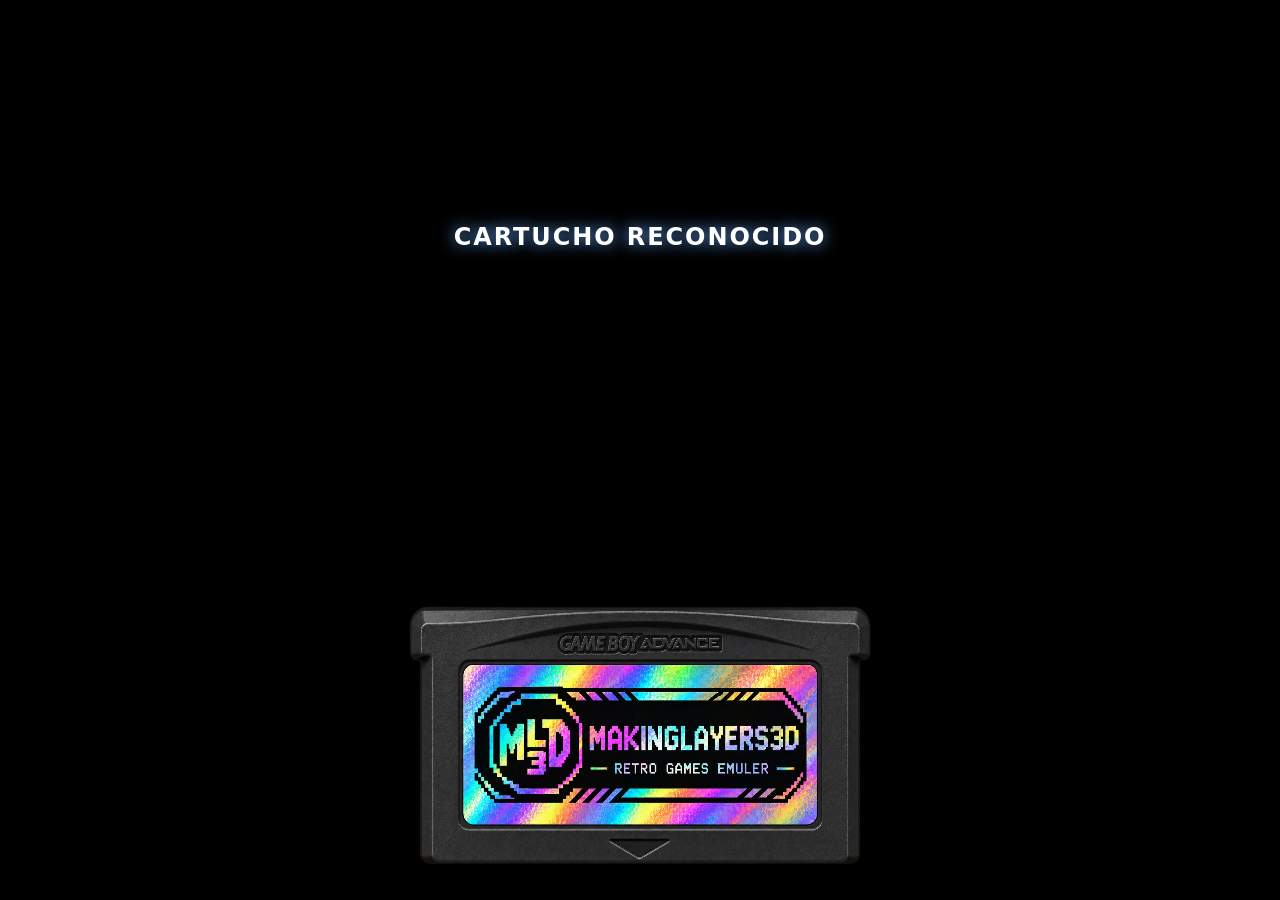
<file: index.html>
<!doctype html>
<html lang="es">
<head>
  <meta charset="UTF-8">
  <meta
    name="viewport"
    content="width=device-width, initial-scale=1, viewport-fit=cover, user-scalable=no"
  >
  <meta name="theme-color" content="#10141b">
  <title>ML3Demuler</title>

  <link rel="stylesheet" href="style.css?v=legendary-sp-2">
  <link rel="stylesheet" href="EnhancedFeatures.css?v=cartridge-handoff-1">
  <link rel="stylesheet" href="save-capture-v2.css?v=2">
</head>

<body>
  <script>
    (() => {
      const family = localStorage.getItem("ml3d-appearance-family") || "sp";
      document.body.classList.add(family === "custom" ? "ml3d-custom-skin" : "sp-skin-test");
      document.body.dataset.appearanceFamily = family === "custom" ? "custom" : "sp";
    })();
  </script>

  <main class="app">

  <div class="sp-top-labels" aria-hidden="true">
    <span class="sp-power-label">POWER ON</span>
    <span class="sp-code-brand">
      <img src="assets/ml3d-logo.png" alt="">
      <span>ML3Demuler</span>
    </span>
    <span class="sp-battery-label">BATTERY FULL</span>
  </div>

   <header class="topbar">
  <div class="brand">
  <img
    src="assets/ml3d-logo.png"
    alt="ML3D"
    class="brand-logo"
  >

  <span class="brand-name">ML3Demuler</span>

  <span id="game-title" class="game-title-hidden">
    Preparando juego…
  </span>
</div>
  <button
    id="menu-button"
    class="icon-button"
    type="button"
    aria-label="Abrir menú"
  >
    ☰
  </button>
</header>

    <section class="console">

     
  <div class="screen-frame">
  <canvas id="screen" width="240" height="160"></canvas>

  <div id="status">Preparando emulador…</div>

  <div id="boot-screen">
    <div id="boot-logo-screen">
      <img
        src="assets/ml3d-logo.png"
        alt="ML3D"
        id="boot-logo"
      >

    <div id="boot-brand" aria-label="Makinglayers3d creations">
  <span class="boot-letter" style="--letter-delay: 0.70s;">M</span>
  <span class="boot-letter" style="--letter-delay: 0.755s;">a</span>
  <span class="boot-letter" style="--letter-delay: 0.81s;">k</span>
  <span class="boot-letter" style="--letter-delay: 0.865s;">i</span>
  <span class="boot-letter" style="--letter-delay: 0.92s;">n</span>
  <span class="boot-letter" style="--letter-delay: 0.975s;">g</span>
  <span class="boot-letter" style="--letter-delay: 1.03s;">l</span>
  <span class="boot-letter" style="--letter-delay: 1.085s;">a</span>
  <span class="boot-letter" style="--letter-delay: 1.14s;">y</span>
  <span class="boot-letter" style="--letter-delay: 1.195s;">e</span>
  <span class="boot-letter" style="--letter-delay: 1.25s;">r</span>
  <span class="boot-letter" style="--letter-delay: 1.305s;">s</span>
  <span class="boot-letter" style="--letter-delay: 1.36s;">3</span>
  <span class="boot-letter" style="--letter-delay: 1.415s;">d</span>

  <span class="boot-letter" style="--letter-delay: 1.47s;">&nbsp;</span>

  <span class="boot-letter" style="--letter-delay: 1.525s;">c</span>
  <span class="boot-letter" style="--letter-delay: 1.58s;">r</span>
  <span class="boot-letter" style="--letter-delay: 1.635s;">e</span>
  <span class="boot-letter" style="--letter-delay: 1.69s;">a</span>
  <span class="boot-letter" style="--letter-delay: 1.745s;">t</span>
  <span class="boot-letter" style="--letter-delay: 1.80s;">i</span>
  <span class="boot-letter" style="--letter-delay: 1.855s;">o</span>
  <span class="boot-letter" style="--letter-delay: 1.91s;">n</span>
  <span class="boot-letter" style="--letter-delay: 1.965s;">s</span>
</div>
    </div>

    <div id="update-screen">
      <div class="update-message">
        Se recomienda forzar la actualización<br>
        de la página para implementar<br>
        posibles actualizaciones.
      </div>
    </div>
  </div>
</div>    

      <section id="controls" class="controls">

        <button class="shoulder left" data-key="L">L</button>
        <button class="shoulder right" data-key="R">R</button>

        <div class="dpad">
          <button data-key="UP">▲</button>
          <button data-key="LEFT">◀</button>
          <button data-key="RIGHT">▶</button>
          <button data-key="DOWN">▼</button>
        </div>

        <div class="face-buttons">
          <button class="face b" data-key="B">B</button>
          <button class="face a" data-key="A">A</button>
        </div>

        <div class="start-select">
          <button data-key="SELECT">SELECT</button>
          <button data-key="START">START</button>
        </div>

      </section>
<div class="bottom-brand">
  <img
    src="assets/ml3d-logo.png"
    alt="ML3D"
    class="bottom-logo"
  >
  <span>ML3Demuler</span>
</div>
    </section>

    <dialog id="menu">
      <div class="menu-card">
        <button id="close-menu" type="button">×</button>
        <h2 style="display:flex;align-items:center;gap:8px;color:#fff;font-weight:900;">
          <img src="assets/ml3d-logo.png" alt="" style="width:28px;height:28px;object-fit:contain;">
          <span>ML3D</span>
        </h2>
        <button id="select-game-button" type="button">
  Seleccionar juego
</button>
<div class="speed-control">
  <label for="speed-select">Velocidad</label>

  <select id="speed-select">
    <option value="0.5">50%</option>
    <option value="0.75">75%</option>
    <option value="0.9">90%</option>
    <option value="0.95" selected>95%</option>
    <option value="1">100%</option>
    <option value="1.1">110%</option>
    <option value="1.25">125%</option>
    <option value="1.5">150%</option>
  </select>

  <button
    id="haptic-button"
    type="button"
    aria-pressed="false"
    aria-label="Activar vibración de los controles"
  >
    Vibración
  </button>
</div>
 <section class="audio-control">
  <h3>Sonido</h3>

  <div class="volume-row">
    <div class="volume-label-row">
      <label for="volume-slider">Volumen</label>
      <span id="volume-value">100%</span>
    </div>

    <div class="volume-controls">
      <input
        id="volume-slider"
        type="range"
        min="0"
        max="100"
        value="100"
        step="1"
      >

      <button
        id="mute-button"
        type="button"
      >
        Silenciar
      </button>
    </div>
  </div>
</section>
        
<section class="appearance-control">
  <h3>Apariencia</h3>

  <div class="color-group">
    <span>Fondo</span>
    <div class="color-options" id="background-colors">
      <button class="color-swatch" type="button" data-bg="#0b0f15" style="background:#0b0f15" aria-label="Fondo negro azulado"></button>
      <button class="color-swatch" type="button" data-bg="#111111" style="background:#111111" aria-label="Fondo negro"></button>
      <button class="color-swatch" type="button" data-bg="#263238" style="background:#263238" aria-label="Fondo gris"></button>
      <button class="color-swatch" type="button" data-bg="#123524" style="background:#123524" aria-label="Fondo verde"></button>
      <button class="color-swatch" type="button" data-bg="#2a1740" style="background:#2a1740" aria-label="Fondo morado"></button>
      <button class="color-swatch" type="button" data-bg="#401919" style="background:#401919" aria-label="Fondo rojo"></button>
    </div>
  </div>

  <div class="color-group">
    <span>Teclas</span>
    <div class="color-options" id="button-colors">
      <button class="color-swatch" type="button" data-button="#273244" style="background:#273244" aria-label="Teclas azules"></button>
      <button class="color-swatch" type="button" data-button="#3a3a3a" style="background:#3a3a3a" aria-label="Teclas grises"></button>
      <button class="color-swatch" type="button" data-button="#24543a" style="background:#24543a" aria-label="Teclas verdes"></button>
      <button class="color-swatch" type="button" data-button="#55337a" style="background:#55337a" aria-label="Teclas moradas"></button>
      <button class="color-swatch" type="button" data-button="#6a3030" style="background:#6a3030" aria-label="Teclas rojas"></button>
      <button class="color-swatch" type="button" data-button="#6a4a20" style="background:#6a4a20" aria-label="Teclas naranjas"></button>
    </div>
  </div>
</section>

<button id="save-game" type="button">
  Guardar partida
</button>

<button id="reload-game" type="button">
  Reiniciar juego
</button>

<button
  id="social-link"
  class="social-link"
  type="button"
  aria-label="Abrir Instagram de Makinglayers3d"
  onclick="window.open('https://www.instagram.com/makinglayers3d/', '_blank', 'noopener,noreferrer')"
>
  <span class="social-label">
    <img
      src="assets/makinglayers3d-label.png?v=1f853638"
      alt="MAKINGLAYERS3D"
      class="social-label-image"
    >
  </span>

  <span
    class="social-reflection"
    aria-hidden="true"
  ></span>
</button>
<style>
  #reload-game {
    position: relative;
    z-index: 2;
  }

  .menu-card > button#social-link {
    position: relative;
    z-index: 1;

    display: block;

    width: 100%;
    height: auto;
    margin-top: -29.5px;
    padding: 0;

    overflow: visible;

    border: 0;
    border-radius: 0;
    background: transparent;

    box-shadow: none;

    cursor: pointer;
    isolation: isolate;
    transform-origin: center;

    animation: socialDoubleClick 4s ease-in-out infinite;
  }

  .menu-card > button#social-link::before {
    content: none;
  }

  .social-label {
    position: relative;
    z-index: 1;

    display: block;
    width: 100%;
    line-height: 0;
    overflow: visible;
  }

  .social-label-image {
    display: block;

    width: 115.65%;
    max-width: none;
    height: auto;
    margin-left: -7.825%;

    object-fit: contain;
    transform: translateY(-12px);
    transform-origin: center;

    user-select: none;
    -webkit-user-drag: none;
    pointer-events: none;

    filter: none;
  }

  .social-reflection {
    position: absolute;
    top: 0;
    left: -7.825%;
    width: 115.65%;
    height: auto;
    aspect-ratio: 1774 / 887;
    z-index: 2;
    pointer-events: none;
    background:
      linear-gradient(
        108deg,
        transparent 0%,
        transparent 39%,
        #ffffff18 44%,
        #ffffff75 50%,
        #ffffff18 56%,
        transparent 61%,
        transparent 100%
      );
    background-size: 220% 100%;
    background-position: 130% 0;
    -webkit-mask-image: url("assets/makinglayers3d-label.png?v=1f853638");
    mask-image: url("assets/makinglayers3d-label.png?v=1f853638");
    -webkit-mask-size: 100% 100%;
    mask-size: 100% 100%;
    -webkit-mask-position: center;
    mask-position: center;
    -webkit-mask-repeat: no-repeat;
    mask-repeat: no-repeat;
    transform: translateY(-12px);
    transform-origin: center;
    animation: socialReflection 2.8s linear infinite;
  }

  .menu-card > button#social-link:active {
    background: transparent;
    border: 0;
  }

  .menu-card > button#social-link:focus-visible {
    outline: 2px solid #ffffff;
    outline-offset: 3px;
  }

  @keyframes socialReflection {
    0% {
      background-position: 130% 0;
    }

    100% {
      background-position: -120% 0;
    }
  }

  @keyframes socialDoubleClick {
    0%, 70%, 76%, 82%, 88%, 100% {
      transform: scale(1);
      filter: brightness(1);
    }
    73%, 85% {
      transform: scale(0.975);
      filter: brightness(1.12);
    }
  }

  @media (prefers-reduced-motion: reduce) {
    .menu-card > button#social-link,
    .social-reflection {
      animation: none;
    }
    .social-reflection {
      display: none;
    }
  }
</style>
       
      </div>
    </dialog>
<dialog id="game-selector">
  <div class="menu-card game-selector-card">
    <button id="close-game-selector" type="button">×</button>

    <h2>Seleccionar juego</h2>

    <div id="game-list">
      <div class="game-list-status">Cargando juegos…</div>
    </div>
  </div>
</dialog>
  </main>
<script src="IodineGBA/includes/TypedArrayShim.js"></script>

<script src="IodineGBA/core/Cartridge.js"></script>
<script src="IodineGBA/core/DMA.js"></script>
<script src="IodineGBA/core/Emulator.js"></script>
<script src="IodineGBA/core/Graphics.js"></script>
<script src="IodineGBA/core/RunLoop.js?v=link-dual-2"></script>
<script src="IodineGBA/core/Memory.js"></script>
<script src="IodineGBA/core/IRQ.js"></script>
<script src="IodineGBA/core/JoyPad.js"></script>
<script src="IodineGBA/core/Serial.js?v=link-dual-3"></script>
<script src="IodineGBA/core/Sound.js"></script>
<script src="IodineGBA/core/Timer.js"></script>
<script src="IodineGBA/core/Wait.js"></script>
<script src="IodineGBA/core/CPU.js"></script>
<script src="IodineGBA/core/Saves.js"></script>
<script src="IodineGBA/core/SaveState.js"></script>  

<script src="IodineGBA/core/sound/FIFO.js"></script>
<script src="IodineGBA/core/sound/Channel1.js"></script>
<script src="IodineGBA/core/sound/Channel2.js"></script>
<script src="IodineGBA/core/sound/Channel3.js"></script>
<script src="IodineGBA/core/sound/Channel4.js"></script>

<script src="IodineGBA/core/CPU/ARM.js"></script>
<script src="IodineGBA/core/CPU/THUMB.js"></script>
<script src="IodineGBA/core/CPU/CPSR.js"></script>
<script src="IodineGBA/core/CPU/SWI.js"></script>  
<script src="IodineGBA/core/HLE-BIOS.js"></script>

<script src="IodineGBA/core/graphics/Renderer.js"></script>
<script src="IodineGBA/core/graphics/RendererShim.js"></script>
<script src="IodineGBA/core/graphics/RendererProxy.js"></script>
<script src="IodineGBA/core/graphics/BGTEXT.js"></script>
<script src="IodineGBA/core/graphics/BG2FrameBuffer.js"></script>
<script src="IodineGBA/core/graphics/BGMatrix.js"></script>
<script src="IodineGBA/core/graphics/AffineBG.js"></script>
<script src="IodineGBA/core/graphics/ColorEffects.js"></script>
<script src="IodineGBA/core/graphics/Mosaic.js"></script>
<script src="IodineGBA/core/graphics/OBJ.js"></script>
<script src="IodineGBA/core/graphics/OBJWindow.js"></script>
<script src="IodineGBA/core/graphics/Window.js"></script>
<script src="IodineGBA/core/graphics/Compositor.js"></script>

<script src="IodineGBA/core/memory/DMA0.js"></script>
<script src="IodineGBA/core/memory/DMA1.js"></script>
<script src="IodineGBA/core/memory/DMA2.js"></script>
<script src="IodineGBA/core/memory/DMA3.js"></script>

<script src="IodineGBA/core/cartridge/SaveDeterminer.js"></script>
<script src="IodineGBA/core/cartridge/SRAM.js"></script>
<script src="IodineGBA/core/cartridge/FLASH.js"></script>
<script src="IodineGBA/core/cartridge/EEPROM.js"></script>
<script src="IodineGBA/core/cartridge/GPIO.js"></script>
<script src="IodineGBA/core/cartridge/RTC.js"></script>

<script src="user_scripts/XAudioJS/swfobject.js"></script>
<script src="user_scripts/XAudioJS/resampler.js"></script>
<script src="user_scripts/XAudioJS/XAudioServer.js"></script>
<script src="user_scripts/AudioGlueCode.js"></script>

<script src="user_scripts/GfxGlueCode.js"></script>

<!--
  Activamos binjgb en modo biblioteca.
  En este modo no arranca ninguna ROM por sí solo
  y tampoco crea sus propios controles.
-->
<script>
  window.GBA_GB_LIBRARY_MODE = true;
</script>

<script src="GB/binjgb.js"></script>
<script src="GB/simple.js?v=local-rom-1"></script>

<script src="console-transitions.js?v=legendary-sp-3"></script>
<script src="appearance-selector.js?v=legendary-sp-1"></script>
<script src="EnhancedFeatures.js?v=pokemon-labels-2"></script>
<script src="save-capture-v2.js?v=2"></script>
<script src="user_scripts/BootIntro.js?v=startup-sequence-3"></script>
<script src="user_scripts/GameSelector.js?v=local-rom-1"></script>
<script src="GB/GBSave.js?v=local-rom-1"></script>
<script src="user_scripts/LinkCableBridge.js?v=21"></script>
<script src="user_scripts/LocalLinkSession.js?v=7"></script>
<script src="app.js?v=link-dual-3"></script>
  
</body>
</html>
</file>
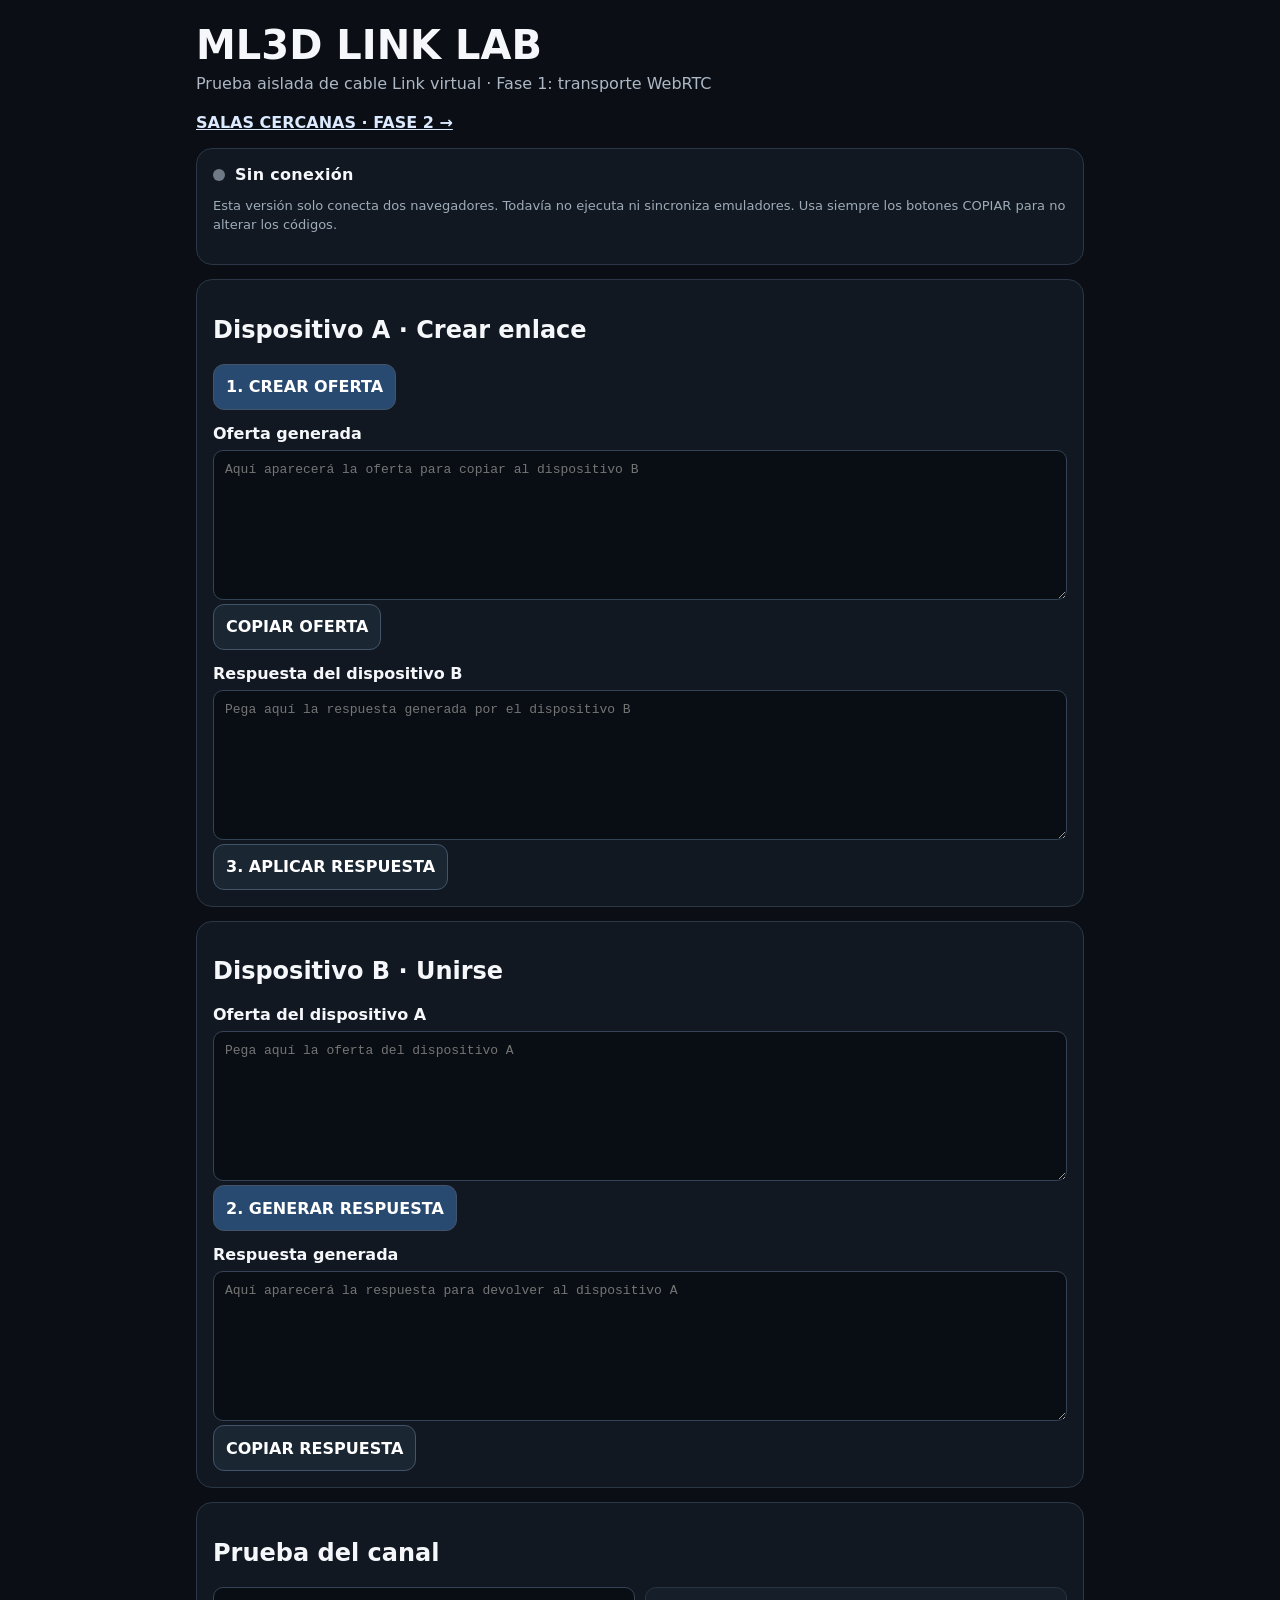
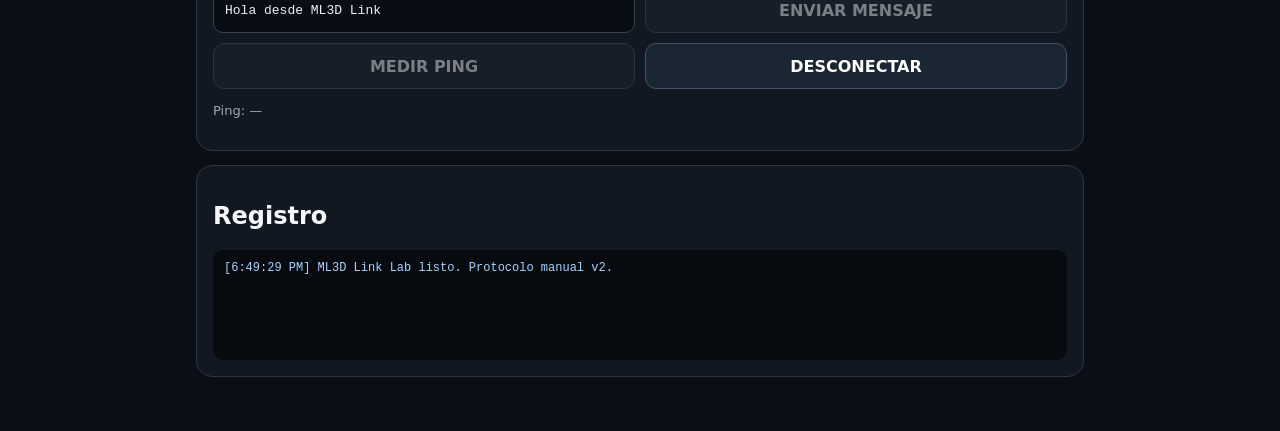
<file: link-lab/index.html>
<!doctype html>
<html lang="es">
<head>
  <meta charset="utf-8">
  <meta name="viewport" content="width=device-width,initial-scale=1,viewport-fit=cover">
  <meta name="theme-color" content="#0b0f15">
  <title>ML3D Link Lab</title>
  <style>
    * { box-sizing: border-box; }
    body {
      margin: 0;
      min-height: 100vh;
      font-family: system-ui, -apple-system, BlinkMacSystemFont, "Segoe UI", sans-serif;
      background: #0b0f15;
      color: #f5f7fa;
    }
    main { width: min(920px, 100%); margin: 0 auto; padding: 22px 16px 40px; }
    h1 { margin: 0 0 6px; font-size: clamp(25px, 6vw, 40px); }
    .subtitle { margin: 0 0 20px; color: #aeb8c5; }
    .card {
      border: 1px solid #2b3746;
      border-radius: 16px;
      background: #111821;
      padding: 16px;
      margin: 14px 0;
    }
    .status {
      display: flex;
      align-items: center;
      gap: 10px;
      font-weight: 800;
      letter-spacing: .02em;
    }
    .dot { width: 12px; height: 12px; border-radius: 50%; background: #707986; }
    body[data-link-state="connecting"] .dot { background: #e6b84b; }
    body[data-link-state="connected"] .dot { background: #49c873; }
    body[data-link-state="error"] .dot { background: #df5a62; }
    .row { display: grid; grid-template-columns: repeat(2, minmax(0,1fr)); gap: 10px; }
    button {
      min-height: 46px;
      border: 1px solid #42546a;
      border-radius: 11px;
      background: #1b2633;
      color: white;
      font: inherit;
      font-weight: 750;
      padding: 10px 12px;
      cursor: pointer;
    }
    button.primary { background: #294a70; }
    button:disabled { opacity: .45; cursor: default; }
    textarea, input {
      width: 100%;
      border: 1px solid #344355;
      border-radius: 10px;
      background: #090e14;
      color: #eaf1f8;
      font: 13px ui-monospace, SFMono-Regular, Menlo, Consolas, monospace;
      padding: 11px;
    }
    textarea { min-height: 150px; resize: vertical; }
    label { display: block; margin: 14px 0 7px; font-weight: 700; }
    .hint { color: #9eabb9; font-size: 13px; line-height: 1.45; }
    .error-detail {
      margin: 12px 0 0;
      border: 1px solid #7f3f45;
      border-radius: 10px;
      background: #251216;
      color: #ffc7cc;
      padding: 10px 12px;
      white-space: pre-wrap;
      overflow-wrap: anywhere;
      font: 12px ui-monospace, SFMono-Regular, Menlo, Consolas, monospace;
    }
    #log {
      min-height: 110px;
      max-height: 260px;
      overflow: auto;
      white-space: pre-wrap;
      background: #070b10;
      border-radius: 10px;
      padding: 11px;
      color: #a9d3ff;
      font: 12px ui-monospace, SFMono-Regular, Menlo, Consolas, monospace;
    }
    @media (max-width: 640px) { .row { grid-template-columns: 1fr; } }
  </style>
</head>
<body data-link-state="idle">
<main>
  <h1>ML3D LINK LAB</h1>
  <p class="subtitle">Prueba aislada de cable Link virtual · Fase 1: transporte WebRTC</p>
  <p><a href="rooms.html" style="color:#dceaff;font-weight:800">SALAS CERCANAS · FASE 2 →</a></p>

  <section class="card">
    <div class="status"><span class="dot"></span><span id="statusText">Sin conexión</span></div>
    <p id="errorDetail" class="error-detail" hidden></p>
    <p class="hint">Esta versión solo conecta dos navegadores. Todavía no ejecuta ni sincroniza emuladores. Usa siempre los botones COPIAR para no alterar los códigos.</p>
  </section>

  <section class="card">
    <h2>Dispositivo A · Crear enlace</h2>
    <button id="createOffer" class="primary">1. CREAR OFERTA</button>
    <label for="localOffer">Oferta generada</label>
    <textarea id="localOffer" readonly placeholder="Aquí aparecerá la oferta para copiar al dispositivo B"></textarea>
    <button id="copyOffer">COPIAR OFERTA</button>

    <label for="remoteAnswer">Respuesta del dispositivo B</label>
    <textarea id="remoteAnswer" placeholder="Pega aquí la respuesta generada por el dispositivo B"></textarea>
    <button id="applyAnswer">3. APLICAR RESPUESTA</button>
  </section>

  <section class="card">
    <h2>Dispositivo B · Unirse</h2>
    <label for="remoteOffer">Oferta del dispositivo A</label>
    <textarea id="remoteOffer" placeholder="Pega aquí la oferta del dispositivo A"></textarea>
    <button id="createAnswer" class="primary">2. GENERAR RESPUESTA</button>

    <label for="localAnswer">Respuesta generada</label>
    <textarea id="localAnswer" readonly placeholder="Aquí aparecerá la respuesta para devolver al dispositivo A"></textarea>
    <button id="copyAnswer">COPIAR RESPUESTA</button>
  </section>

  <section class="card">
    <h2>Prueba del canal</h2>
    <div class="row">
      <input id="message" value="Hola desde ML3D Link" aria-label="Mensaje de prueba">
      <button id="send" disabled>ENVIAR MENSAJE</button>
    </div>
    <div class="row" style="margin-top:10px">
      <button id="ping" disabled>MEDIR PING</button>
      <button id="disconnect">DESCONECTAR</button>
    </div>
    <p id="pingResult" class="hint">Ping: —</p>
  </section>

  <section class="card">
    <h2>Registro</h2>
    <div id="log"></div>
  </section>
</main>
<script src="link-lab.js?v=2"></script>
</body>
</html>
</file>
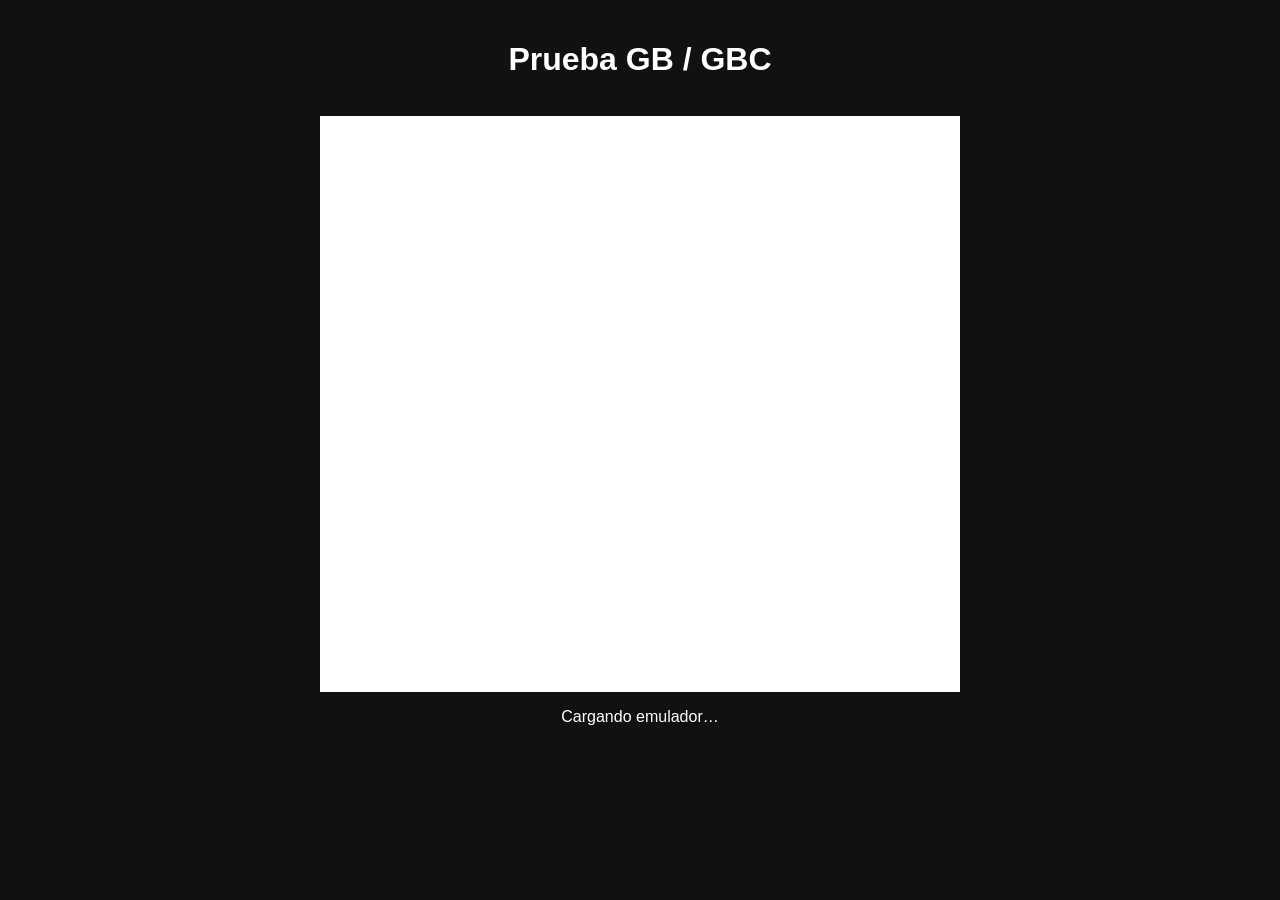
<file: GBTest.html>
<!DOCTYPE html>
<html lang="es">

<head>
  <meta charset="UTF-8">

  <meta
    name="viewport"
    content="width=device-width, initial-scale=1"
  >

  <title>Prueba GB / GBC</title>

  <style>
    html,
    body {
      margin: 0;
      padding: 0;
      background: #111;
      color: #fff;
      font-family: sans-serif;
      min-height: 100%;
    }

    body {
      display: flex;
      flex-direction: column;
      align-items: center;
      gap: 16px;
      padding: 20px;
      box-sizing: border-box;
    }

    #game {
      width: min(90vw, 640px);
    }

    #mainCanvas {
      display: block;
      width: 100%;
      height: auto;
      background: #000;

      image-rendering: pixelated;
      image-rendering: crisp-edges;
    }

    #controller {
      display: none;
    }
  </style>
</head>

<body>

  <h1>Prueba GB / GBC</h1>

  <div id="game">

    <canvas
      id="mainCanvas"
      width="160"
      height="144"
    >
      No Canvas Support
    </canvas>

  </div>

  <!--
    Elementos que espera simple.js.
    Los ocultamos de momento.
  -->
  <div id="controller">

    <div id="controller_dpad">
      <div id="controller_left"></div>
      <div id="controller_right"></div>
      <div id="controller_up"></div>
      <div id="controller_down"></div>
    </div>

    <div id="controller_select">
      Select
    </div>

    <div id="controller_start">
      Start
    </div>

    <div id="controller_b">
      B
    </div>

    <div id="controller_a">
      A
    </div>

  </div>

  <div id="status">
    Cargando emulador…
  </div>

  <script src="GB/binjgb.js"></script>
  <script src="GB/simple.js"></script>

</body>

</html>
</file>
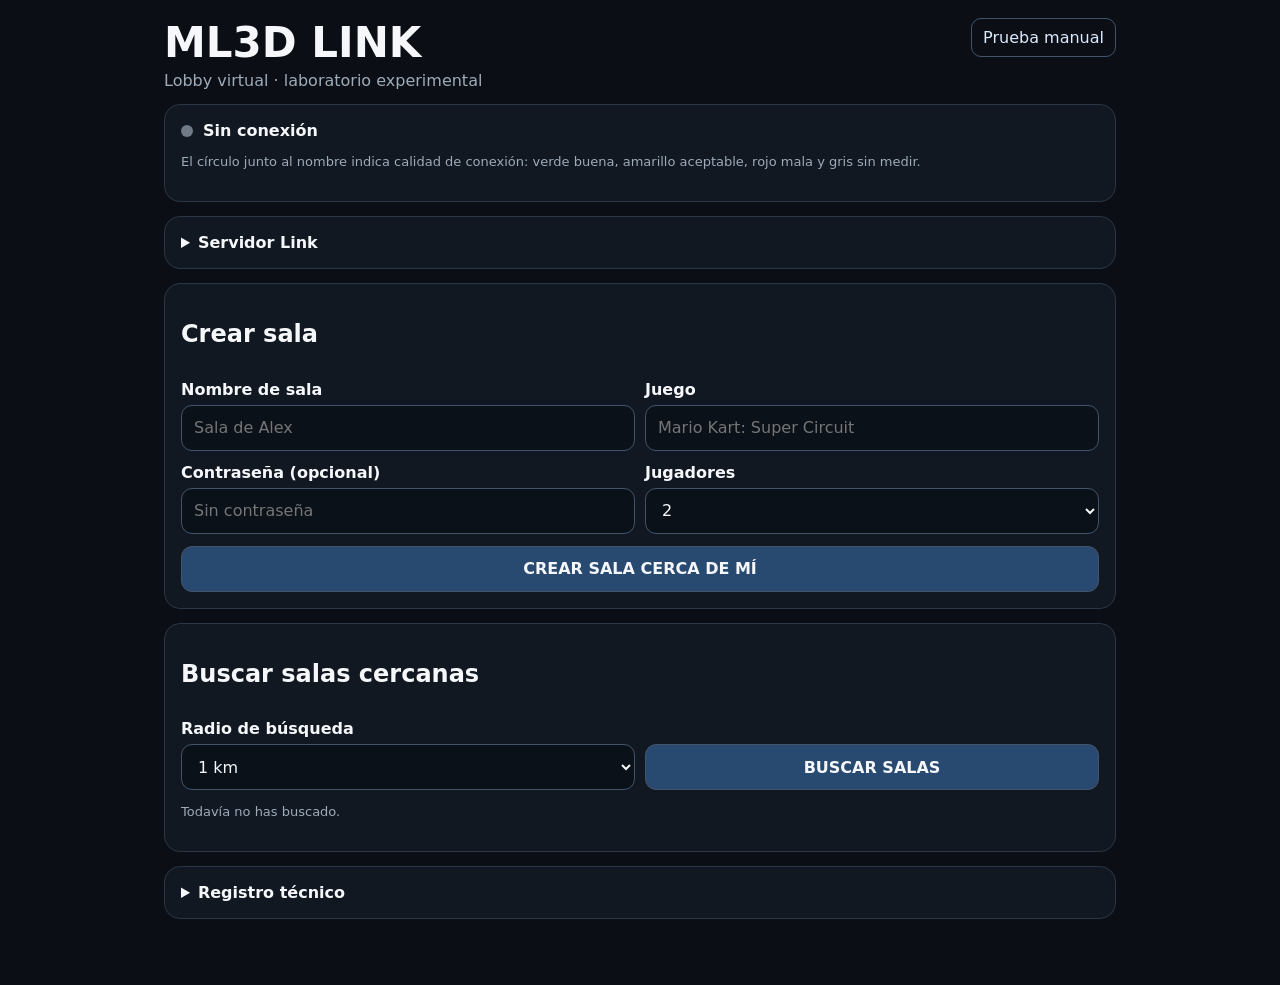
<file: link-lab/rooms.html>
<!doctype html>
<html lang="es">
<head>
  <meta charset="utf-8">
  <meta name="viewport" content="width=device-width,initial-scale=1,viewport-fit=cover,user-scalable=no">
  <meta name="theme-color" content="#0b0f15">
  <title>ML3D Link · Lobby</title>
  <link rel="stylesheet" href="rooms.css?v=4">
  <link rel="stylesheet" href="rooms-theme-ml3d-v2.css?v=3">
  <link rel="stylesheet" href="avatar-final.css?v=1">
  <link rel="stylesheet" href="avatar-approved.css?v=3">
  <link rel="stylesheet" href="avatar-customizer-v1.css?v=6">
</head>
<body data-state="idle">
<main>
  <header class="page-head">
    <div>
      <h1>ML3D LINK</h1>
      <p class="subtitle">Lobby virtual · laboratorio experimental</p>
    </div>
    <a class="manual-link" href="./">Prueba manual</a>
  </header>

  <section class="status-card">
    <div class="status"><span class="dot"></span><span id="statusText">Sin conexión</span></div>
    <p id="errorBox" class="error" hidden></p>
    <p class="hint">El círculo junto al nombre indica calidad de conexión: verde buena, amarillo aceptable, rojo mala y gris sin medir.</p>
  </section>

  <section class="setup-grid" id="setupArea">
    <details class="card api-card">
      <summary>Servidor Link</summary>
      <label for="apiBase">API de salas</label>
      <input id="apiBase" type="url" autocomplete="off" spellcheck="false">
      <div class="grid compact-gap">
        <button id="saveApi">GUARDAR API</button>
        <button id="checkApi">COMPROBAR API</button>
      </div>
      <p id="apiStatus" class="hint">Sin comprobar.</p>
    </details>

    <section class="card" id="createCard">
      <h2>Crear sala</h2>
      <div class="grid">
        <div><label for="roomName">Nombre de sala</label><input id="roomName" maxlength="48" placeholder="Sala de Alex"></div>
        <div><label for="gameName">Juego</label><input id="gameName" maxlength="80" placeholder="Mario Kart: Super Circuit"></div>
      </div>
      <div class="grid">
        <div><label for="roomPassword">Contraseña (opcional)</label><input id="roomPassword" type="password" maxlength="64" placeholder="Sin contraseña"></div>
        <div><label for="maxPlayers">Jugadores</label><select id="maxPlayers"><option value="2">2</option><option value="3">3</option><option value="4">4</option></select></div>
      </div>
      <button id="createRoom" class="primary top-gap">CREAR SALA CERCA DE MÍ</button>
    </section>

    <section class="card">
      <h2>Buscar salas cercanas</h2>
      <div class="grid">
        <div><label for="radius">Radio de búsqueda</label><select id="radius"><option value="0.5">500 m</option><option value="1" selected>1 km</option><option value="5">5 km</option><option value="10">10 km</option></select></div>
        <div class="bottom-align"><button id="searchRooms" class="primary">BUSCAR SALAS</button></div>
      </div>
      <div id="roomsList" class="top-gap"><p class="hint">Todavía no has buscado.</p></div>
    </section>

    <section class="card" id="joinCard" hidden>
      <h2>Unirse a sala</h2>
      <p id="joinRoomInfo" class="hint"></p>
      <div class="grid">
        <div><label for="playerName">Tu nombre</label><input id="playerName" maxlength="32"></div>
        <div id="joinPasswordWrap"><label for="joinPassword">Contraseña</label><input id="joinPassword" type="password" maxlength="64"></div>
      </div>
      <button id="joinRoom" class="primary top-gap">ENTRAR AL LOBBY</button>
    </section>
  </section>

  <section id="lobbyShell" class="lobby-shell" hidden>
    <div class="lobby-toolbar">
      <div>
        <strong id="lobbyRoomName">Sala</strong>
        <span id="lobbyGameName" class="toolbar-game">Sin juego</span>
      </div>
      <div class="toolbar-code" id="lobbyRoomCode"></div>
    </div>

    <div id="lobbyStage" class="lobby-stage" tabindex="0" aria-label="Sala virtual ML3D Link">
      <div class="room-pattern"></div>
      <div class="room-rug"></div>
      <div class="room-console">ML3D</div>
      <div id="playersLayer" class="players-layer"></div>
      <div id="sessionBanner" class="session-banner" hidden></div>
    </div>

    <div class="lobby-help">
      <span>D-PAD · mover</span><span>L · personaje</span><span>R · chat</span><span>SELECT · sala</span>
    </div>

    <div class="touch-controls" aria-label="Controles del lobby">
      <div class="dpad" id="dpad">
        <button type="button" data-move="up" class="d-up" aria-label="Arriba">▲</button>
        <button type="button" data-move="left" class="d-left" aria-label="Izquierda">◀</button>
        <button type="button" data-move="right" class="d-right" aria-label="Derecha">▶</button>
        <button type="button" data-move="down" class="d-down" aria-label="Abajo">▼</button>
      </div>
      <div class="side-buttons">
        <button type="button" id="avatarButton" class="shoulder">L<br><small>PERSONAJE</small></button>
        <button type="button" id="chatButton" class="shoulder">R<br><small>CHAT</small></button>
        <button type="button" id="selectButton" class="select-button">SELECT</button>
      </div>
    </div>
  </section>

  <section class="card diagnostics-card" id="diagnosticsCard" hidden>
    <h2>Diagnóstico de enlace</h2>
    <div class="metrics-row">
      <div><span>Ping</span><strong id="metricPing">—</strong></div>
      <div><span>Jitter</span><strong id="metricJitter">—</strong></div>
      <div><span>Calidad</span><strong id="metricQuality">Sin medir</strong></div>
    </div>
    <div class="grid compact-gap">
      <input id="message" value="Hola desde ML3D Link" aria-label="Mensaje de prueba">
      <button id="send" disabled>ENVIAR PRUEBA</button>
    </div>
    <button id="ping" disabled class="top-gap">MEDIR PING AHORA</button>
  </section>

  <details class="card log-card">
    <summary>Registro técnico</summary>
    <div id="log"></div>
  </details>
</main>

<div id="chatComposer" class="chat-composer" hidden>
  <form id="chatForm">
    <input id="chatInput" maxlength="90" autocomplete="off" placeholder="Escribe un mensaje…">
    <button type="submit">ENVIAR</button>
  </form>
</div>

<div id="avatarModal" class="modal" hidden>
  <div class="modal-card">
    <div class="modal-head"><h2>Tu personaje</h2><button type="button" data-close-modal="avatarModal">×</button></div>
    <div id="avatarPreview" class="avatar-preview"></div>
    <label for="profileName">Nombre</label>
    <input id="profileName" maxlength="32">
    <label>Color</label>
    <div id="colorChoices" class="choice-row"></div>
    <label>Cuerpo</label>
    <div id="bodyChoices" class="choice-row"></div>
    <label>Cara</label>
    <div id="faceChoices" class="choice-row"></div>
    <label>Accesorio</label>
    <div id="accessoryChoices" class="choice-row"></div>
    <button type="button" id="saveProfile" class="primary top-gap">GUARDAR PERSONAJE</button>
  </div>
</div>

<div id="selectModal" class="modal" hidden>
  <div class="modal-card select-menu-card">
    <div class="modal-head"><h2>SELECT · Sala</h2><button type="button" data-close-modal="selectModal">×</button></div>
    <div id="hostMenu" hidden>
      <details open>
        <summary>Juego</summary>
        <label for="hostGameInput">Juego de la sala</label>
        <input id="hostGameInput" maxlength="80">
        <button type="button" id="applyGame" class="top-gap">APLICAR JUEGO</button>
      </details>
      <details>
        <summary>Gestión de jugadores</summary>
        <div id="managePlayers"></div>
      </details>
      <details>
        <summary>Gestión de sala</summary>
        <label for="hostRoomNameInput">Nombre de sala</label>
        <input id="hostRoomNameInput" maxlength="48">
        <label for="hostMaxPlayers">Jugadores máximos</label>
        <select id="hostMaxPlayers"><option value="2">2</option><option value="3">3</option><option value="4">4</option></select>
        <label for="hostPasswordInput">Nueva contraseña</label>
        <input id="hostPasswordInput" type="password" maxlength="64" placeholder="Dejar vacío = sin cambiar">
        <div class="grid compact-gap top-gap">
          <button type="button" id="applyRoomSettings">GUARDAR SALA</button>
          <button type="button" id="removePassword">QUITAR CONTRASEÑA</button>
        </div>
        <button type="button" id="closeRoom" class="danger top-gap">CERRAR SALA</button>
      </details>
      <details>
        <summary>Conexión</summary>
        <p class="hint">Comprueba los círculos de calidad antes de iniciar.</p>
        <button type="button" id="startSession" class="primary">INICIAR CONEXIÓN</button>
        <button type="button" class="top-gap" data-open-link-emulator>ABRIR EMULADOR LINK</button>
        <p class="hint">El emulador se abrirá dentro del propio ML3D Link y mantendrá esta sala WebRTC activa.</p>
      </details>
    </div>
    <div id="guestMenu" hidden>
      <p id="guestRoomInfo" class="hint"></p>
      <button type="button" class="primary" data-open-link-emulator>ABRIR EMULADOR LINK</button>
      <p class="hint">El emulador se abrirá dentro del propio ML3D Link y mantendrá esta sala WebRTC activa.</p>
      <button type="button" id="leaveRoom" class="danger top-gap">SALIR DE LA SALA</button>
    </div>
  </div>
</div>

<div id="linkEmulatorShell" class="link-emulator-shell" hidden>
  <div class="link-emulator-bar">
    <div>
      <strong>ML3D LINK · EMULADOR</strong>
      <span id="linkEmulatorStatus">Conectado a la sala</span>
    </div>
    <button type="button" id="closeLinkEmulator" aria-label="Volver al lobby">VOLVER AL LOBBY</button>
  </div>
  <iframe
    id="linkEmulatorFrame"
    class="link-emulator-frame"
    title="ML3Demuler Link"
    src="about:blank"
    allow="autoplay; fullscreen; gamepad"
  ></iframe>
</div>

<script src="avatar-final.js?v=2"></script>
<script src="avatar-approved.js?v=3"></script>
<script src="walkable-final.js?v=1"></script>
<script src="rooms-runtime-loader.js?v=18"></script>
<script src="rooms-touch-fix.js?v=4"></script>
<script src="avatar-renderer-v5.js?v=1"></script>
<script src="avatar-motion-smoothing.js?v=3"></script>
<script src="avatar-idle-complete.js?v=2"></script>
<script src="avatar-customizer-v1.js?v=25"></script>
<script src="rooms-arena-final.js?v=2"></script>
</body>
</html>
</file>
<file: style.css>
/* Main stylesheet loader. Base snapshot + current SP alignment overrides. */
@import url("base-style.css?v=local-rom-1");
@import url("sp-controls-fix.css?v=1");

/* Temporary snapshots keep final layout and touch geometry completely untouched. */
body.ml3d-console-transitioning{overflow:hidden!important;touch-action:none}
body.ml3d-console-transitioning> .app{visibility:hidden!important;pointer-events:none!important}
body.ml3d-console-transitioning #menu-button,
body.ml3d-console-transitioning #controls{pointer-events:none!important}
.ml3d-console-transition-overlay{position:fixed;z-index:2147483000;overflow:hidden;pointer-events:none;transform-origin:50% 50%;transform-style:preserve-3d;perspective:1500px;contain:layout paint;will-change:transform,opacity}
.ml3d-console-transition-shell{position:absolute;inset:0;will-change:opacity}
.ml3d-console-transition-shell>.app{position:absolute!important;inset:0!important;width:100%!important;height:100%!important;min-height:0!important;max-width:none!important;margin:0!important;overflow:hidden!important}
.ml3d-console-transition-base{z-index:0;clip-path:polygon(0 49%,100% 49%,100% 100%,0 100%)}
.ml3d-console-transition-top{z-index:1;clip-path:polygon(0 0,100% 0,100% 50.7%,0 50.7%);transform-origin:50% 50.62%;backface-visibility:hidden;will-change:transform,opacity}
.ml3d-console-transition-lid{position:absolute;inset:0;width:100%;height:100%;object-fit:fill;backface-visibility:hidden;will-change:transform,opacity}
.ml3d-console-transition-panel{z-index:2;clip-path:polygon(0 51.15%,100% 51.15%,100% 100%,0 100%);transform-origin:50% 50.62%}
@media(prefers-reduced-motion:reduce){.ml3d-console-transition-overlay,.ml3d-console-transition-shell,.ml3d-console-transition-lid{will-change:auto}}
body.sp-skin-test .sp-top-labels,body.sp-skin-test .sp-top-labels *{-webkit-user-select:none!important;user-select:none!important;-webkit-touch-callout:none!important}body.sp-skin-test .sp-code-brand{pointer-events:auto!important;touch-action:none}
/* Browser selection is disabled for all emulator labels and logos. */
.brand,.brand *, .bottom-brand,.bottom-brand *, .sp-top-labels,.sp-top-labels *, #boot-screen,#boot-screen *, #controls,#controls *, #menu-button{-webkit-user-select:none!important;user-select:none!important;-webkit-touch-callout:none!important;-webkit-user-drag:none!important}.brand img,.bottom-brand img,.sp-top-labels img,#boot-screen img{pointer-events:none;-webkit-user-drag:none!important}.bottom-brand{touch-action:none}
/* SP-only holographic language. */
body.sp-skin-test #ml3d-radial-menu{background:radial-gradient(circle,#65eaff24 0 18%,#0ddcff18 19% 58%,#001d2d22 59%)!important;border:1px solid #70efffaa!important;box-shadow:0 0 12px #42eaffbb,0 0 34px #00bfffa0,inset 0 0 28px #51efff45!important;backdrop-filter:blur(3px);overflow:visible;color:#bdf8ff!important}body.sp-skin-test #ml3d-radial-menu::before,body.sp-skin-test #menu .menu-card::before{content:"";position:absolute;inset:0;pointer-events:none;background:repeating-linear-gradient(0deg,transparent 0 3px,#b8f8ff12 4px,#00d9ff10 5px);mix-blend-mode:screen;animation:spHoloScan 3.2s linear infinite}body.sp-skin-test #ml3d-radial-menu::after{content:"";position:absolute;z-index:-1;left:50%;top:96%;width:54px;height:var(--sp-projector-height,92px);transform:translateX(-50%);transform-origin:50% 100%;clip-path:polygon(40% 100%,60% 100%,100% 0,0 0);background:repeating-linear-gradient(90deg,transparent 0 6px,#aafaff4a 7px,#24dcff20 9px,transparent 12px),linear-gradient(0deg,#d9ffff9a,#27dcff18 75%,transparent);filter:blur(.2px) drop-shadow(0 0 7px #56efff);opacity:.75;animation:spProjectorFlicker 1.45s steps(2,end) infinite;pointer-events:none}body.sp-skin-test #ml3d-radial-menu button{background:#0a77935c!important;border:1px solid #6df4ff99!important;color:#d8fcff!important;text-shadow:0 0 6px #36eaff;box-shadow:inset 0 0 12px #44eaff30,0 0 8px #00cfff55!important;backdrop-filter:blur(2px)}body.sp-skin-test #ml3d-radial-menu i{color:#bdfaff;text-shadow:0 0 8px #35eaff,0 0 15px #00bfff}
body.sp-skin-test #menu{background:transparent!important;overflow:visible}body.sp-skin-test #menu::backdrop{background:#00121d55;backdrop-filter:blur(2px)}body.sp-skin-test #menu .menu-card{position:relative;overflow:hidden;background:linear-gradient(145deg,#063c4ccf,#04141ecf)!important;border:1px solid #74f3ffbb!important;box-shadow:0 0 16px #42eaffaa,0 0 48px #00bfff70,inset 0 0 30px #40eaff25!important;color:#e5fdff!important;text-shadow:0 0 4px #26dfff;transform-origin:50% 50%;animation:spHoloMenuBuild .62s cubic-bezier(.16,.84,.2,1) both}body.sp-skin-test #menu .menu-card>*{position:relative;z-index:2}body.sp-skin-test #menu .menu-card::after{content:"";position:absolute;inset:-15%;pointer-events:none;background:linear-gradient(100deg,transparent 42%,#e8ffff38 48%,#58eaff18 51%,transparent 57%);animation:spHoloSweep 4.8s ease-in-out infinite}body.sp-skin-test #menu button,body.sp-skin-test #menu select,body.sp-skin-test #menu input{filter:drop-shadow(0 0 3px #26dfff55)}body.sp-skin-test #menu .menu-card{isolation:isolate}body.sp-skin-test #menu #close-menu{position:absolute!important;top:12px!important;right:12px!important;left:auto!important;bottom:auto!important;margin:0!important;transform:none!important;transform-origin:center!important;z-index:20!important}body.sp-skin-test #menu #haptic-button.enabled,body.sp-skin-test #menu #haptic-button[aria-pressed="true"]{background:var(--button-active,#24543a)!important;border-color:#8dffff!important;color:#fff!important;box-shadow:0 0 10px #51efff88,inset 0 0 10px #ffffff18!important;text-shadow:0 0 5px #9effff!important}body.sp-skin-test #menu.menu-closing-comic .menu-card{animation:spHoloMenuOff .34s cubic-bezier(.7,0,1,.35) both!important}
/* Normal-menu appearance selector. */
.sp-top-labels{display:none}
body.ml3d-custom-skin{min-height:100dvh;overflow-x:hidden;overflow-y:auto;background:var(--bg)}
body.ml3d-custom-skin .app{position:relative;width:100%;height:auto;min-height:100dvh;overflow:visible}
body.ml3d-custom-skin .app::before{content:none!important;display:none!important}
body.ml3d-custom-skin .sp-top-labels{display:none!important;pointer-events:none!important}
body.ml3d-custom-skin #menu-button{opacity:1;pointer-events:auto}
#ml3d-appearance-selector{margin:.45rem 0 .75rem}.ml3d-family-tabs{display:grid;grid-template-columns:1fr 1fr;gap:8px;margin-bottom:10px}.ml3d-family-tabs button{min-height:40px;border:1px solid #ffffff35;border-radius:10px;background:#ffffff0c;color:inherit;font-weight:800}.ml3d-family-tabs button.active{border-color:#79f4ff;background:#0d789455;box-shadow:0 0 12px #36eaff66}.ml3d-family-panel[hidden]{display:none!important}.ml3d-style-label{display:block;margin:4px 0 9px;font-weight:700}.ml3d-sp-swatches{display:flex;gap:12px;align-items:center;flex-wrap:wrap}.ml3d-sp-swatches button{width:38px!important;height:38px!important;min-width:38px!important;padding:0!important;border-radius:50%!important;background:var(--swatch)!important;border:3px solid #ffffff80!important;box-shadow:inset 0 0 8px #0005!important}.ml3d-sp-swatches button.active{outline:3px solid #75f3ff;outline-offset:3px;box-shadow:0 0 15px #46eaff,inset 0 0 8px #0005!important}.ml3d-family-panel small{display:block;margin-top:9px;opacity:.7}.ml3d-custom-slot .color-group{margin-top:10px}
/* Selectable SP shells. Every variant preserves the reference geometry. */
body.sp-skin-test{--ml3d-sp-shell:url("assets/gba-sp-silver.jpg?v=4")}
body.sp-skin-test[data-sp-style="ml3d"]{--ml3d-sp-shell:url("assets/gba-sp-ml3d.webp?v=1")}
body.sp-skin-test[data-sp-style="gray-red"]{--ml3d-sp-shell:url("assets/gba-sp-gray-red.png?v=3")}
body.sp-skin-test[data-sp-style="cream-burgundy"]{--ml3d-sp-shell:url("assets/gba-sp-cream-burgundy.png?v=2")}
body.sp-skin-test[data-sp-style="gold-zelda"]{--ml3d-sp-shell:url("assets/gba-sp-gold-zelda.png?v=1")}
body.sp-skin-test[data-sp-style="yellow-character"]{--ml3d-sp-shell:url("assets/gba-sp-yellow-character.jpg?v=1")}
body.sp-skin-test[data-sp-style="groudon"]{--ml3d-sp-shell:url("assets/gba-sp-groudon.webp?v=2")}
body.sp-skin-test[data-sp-style="kyogre"]{--ml3d-sp-shell:url("assets/gba-sp-kyogre.webp?v=2")}
body.sp-skin-test[data-sp-style="rayquaza"]{--ml3d-sp-shell:url("assets/gba-sp-rayquaza.webp?v=2")}
body.sp-skin-test .app::before{background-image:var(--ml3d-sp-shell)!important}

/* Menu buttons follow the active appearance family. */
body.sp-skin-test #menu button:not(.color-swatch):not([data-sp]):not(#social-link){
  position:relative;
  overflow:hidden;
  border:1px solid #79f4ffb8!important;
  background:linear-gradient(145deg,#0b78956e,#04384c82)!important;
  color:#e2fdff!important;
  box-shadow:0 0 10px #37eaff70,inset 0 0 14px #64f5ff32!important;
  text-shadow:0 0 6px #45eaff!important;
  backdrop-filter:blur(3px);
}
body.sp-skin-test #menu button:not(.color-swatch):not([data-sp]):not(#social-link)::after{
  content:"";
  position:absolute;
  inset:0;
  pointer-events:none;
  background:linear-gradient(105deg,transparent 25%,#efffff5c 48%,transparent 70%);
  transform:translateX(-135%);
  animation:spButtonGlint 3.4s ease-in-out infinite;
}
body.sp-skin-test #menu button:not(.color-swatch):not([data-sp]):not(#social-link):active{
  background:linear-gradient(145deg,#14b5d49a,#075b748f)!important;
  box-shadow:0 0 17px #72f7ff,inset 0 0 18px #b5ffff4d!important;
}
body.sp-skin-test #menu #haptic-button.enabled,
body.sp-skin-test #menu #haptic-button[aria-pressed="true"],
body.sp-skin-test #menu .ml3d-family-tabs button.active{
  border-color:#d8ffff!important;
  background:linear-gradient(145deg,#18abc6a8,#08728d9c)!important;
  color:#fff!important;
  box-shadow:0 0 16px #63f4ff,inset 0 0 16px #a9ffff45!important;
}
body.sp-skin-test #menu .color-swatch,
body.sp-skin-test #menu [data-sp]{
  border-color:#9ef8ff!important;
  box-shadow:0 0 10px #45eaff8c,inset 0 0 8px #0005!important;
}

body.ml3d-custom-skin #menu button:not(.color-swatch):not([data-sp]):not(#social-link){
  border:1px solid #ffffff18!important;
  background:var(--button)!important;
  color:var(--text)!important;
  box-shadow:inset 0 0 0 1px #ffffff0b!important;
  text-shadow:none!important;
  filter:none;
}
body.ml3d-custom-skin #menu button:not(.color-swatch):not([data-sp]):not(#social-link):active,
body.ml3d-custom-skin #menu .ml3d-family-tabs button.active,
body.ml3d-custom-skin #menu #haptic-button.enabled,
body.ml3d-custom-skin #menu #haptic-button[aria-pressed="true"]{
  border-color:#ffffff30!important;
  background:var(--button)!important;
  color:var(--text)!important;
  box-shadow:inset 0 0 0 1px #ffffff14!important;
  filter:brightness(1.22);
}

@keyframes spButtonGlint{
  0%,58%{transform:translateX(-135%);opacity:0}
  66%{opacity:.85}
  82%,100%{transform:translateX(135%);opacity:0}
}
@media (orientation:portrait){body.sp-skin-test #ml3d-radial-menu{left:50%!important;right:auto!important;top:auto!important;bottom:calc(39.25dvh + 22px)!important;transform-origin:50% 100%;margin-left:-110px;animation:spHoloRadialIn .34s cubic-bezier(.18,.9,.2,1.25) both}}
@keyframes spHoloRadialIn{0%{opacity:0;transform:translateY(82px) scale(.03);filter:brightness(3)}45%{opacity:.65;transform:translateY(18px) scale(.82) skewX(-2deg)}65%{opacity:.35;filter:brightness(2.3)}100%{opacity:1;transform:translateY(0) scale(1);filter:brightness(1)}}@keyframes spHoloMenuBuild{0%{opacity:0;transform:translate(var(--sp-menu-x,0px),var(--sp-menu-y,80px)) scale(.01,.006);filter:brightness(10) blur(1px)}12%{opacity:1;transform:translate(calc(var(--sp-menu-x,0px)*.78),calc(var(--sp-menu-y,80px)*.78)) scale(.05,.009);filter:brightness(12)}25%{opacity:.95;transform:translate(calc(var(--sp-menu-x,0px)*.42),calc(var(--sp-menu-y,80px)*.42)) scale(.88,.012);filter:brightness(8);box-shadow:0 0 16px #fff,0 0 42px #5ff4ff}39%{opacity:.45;transform:translate(calc(var(--sp-menu-x,0px)*.12),calc(var(--sp-menu-y,80px)*.12)) scale(1,.2);filter:brightness(3)}51%{opacity:.9;transform:translate(0,0) scale(1,.58);filter:brightness(2.2)}61%{opacity:.38;transform:scale(1,.72);filter:brightness(3.4)}70%{opacity:.88;transform:scale(1,.9);filter:brightness(1.6)}78%{opacity:.52;transform:scale(1,.96);filter:brightness(2.2)}88%{opacity:1;transform:scale(1,1.012);filter:brightness(1.25)}100%{opacity:1;transform:none;filter:none}}@keyframes spHoloMenuOff{0%{opacity:1;transform:scaleY(1);filter:brightness(1)}45%{opacity:.8;transform:scaleY(.38);filter:brightness(1.8)}76%{opacity:1;transform:scaleY(.018);filter:brightness(7);box-shadow:0 0 9px #fff,0 0 30px #7df5ff,0 0 58px #19dfff}90%{opacity:1;transform:scaleY(.006) scaleX(1.04);filter:brightness(12);box-shadow:0 0 14px #fff,0 0 42px #8cffff}100%{opacity:0;transform:scaleY(.001) scaleX(.18);filter:brightness(14)}}@keyframes spProjectorFlicker{0%,100%{opacity:.72;filter:blur(.2px) drop-shadow(0 0 7px #56efff)}18%{opacity:.42}20%{opacity:.9}52%{opacity:.68}54%{opacity:.28}57%{opacity:.78}82%{opacity:.58}}@keyframes spHoloScan{0%{background-position:0 0}100%{background-position:0 90px}}@keyframes spHoloSweep{0%,65%{transform:translateX(-75%);opacity:.15}78%{opacity:.8}100%{transform:translateX(75%);opacity:.1}}@media (prefers-reduced-motion:reduce){body.sp-skin-test #ml3d-radial-menu,body.sp-skin-test #menu .menu-card,body.sp-skin-test #ml3d-radial-menu::before,body.sp-skin-test #menu .menu-card::before,body.sp-skin-test #menu .menu-card::after,body.sp-skin-test #menu button::after{animation:none!important}}
</file>
<file: EnhancedFeatures.css>
/* Funciones distintivas experimentales: radial, guardados, carátulas y cartucho. */
#ml3d-radial-menu {
  position: fixed;
  top: max(66px, calc(env(safe-area-inset-top) + 54px));
  right: max(15px, env(safe-area-inset-right));
  z-index: 5000;
  width: 220px;
  height: 220px;
  border-radius: 50%;
  background: radial-gradient(circle, #192331 0 25%, #0d131d 26% 64%, #05070a 65%);
  border: 1px solid #ffffff22;
  box-shadow: 0 18px 45px #000c, inset 0 0 35px #66a8ff16;
  animation: ml3dRadialIn 260ms cubic-bezier(.2,.9,.25,1.25) both;
}

#ml3d-radial-menu i {
  position: absolute;
  inset: 50% auto auto 50%;
  transform: translate(-50%, -50%);
  color: #fff;
  font: 900 13px/1 system-ui;
  font-style: normal;
}

#ml3d-radial-menu button {
  position: absolute;
  width: 66px;
  min-height: 50px;
  padding: 5px 2px;
  border: 0;
  border-radius: 14px;
  background: #273244;
  color: #fff;
  font: 800 9px/1.1 system-ui;
  box-shadow: 0 5px 12px #0008;
}

#ml3d-radial-menu button span { display:block; font-size:18px; margin-bottom:3px; }
#ml3d-radial-menu button:nth-child(1) { left:77px; top:8px; }
#ml3d-radial-menu button:nth-child(2) { right:8px; top:64px; }
#ml3d-radial-menu button:nth-child(3) { right:30px; bottom:10px; }
#ml3d-radial-menu button:nth-child(4) { left:30px; bottom:10px; }
#ml3d-radial-menu button:nth-child(5) { left:8px; top:64px; }
#ml3d-radial-menu button:active { transform: scale(.92); background:var(--button-active); }

@keyframes ml3dRadialIn {
  from { opacity:0; transform:translate(72px,-72px) scale(.08) rotate(-35deg); }
  to { opacity:1; transform:translate(0,0) scale(1) rotate(0); }
}

#ml3d-save-dialog {
  width:min(92vw, 430px);
  max-height:calc(100dvh - 24px);
  padding:0;
  border:0;
  border-radius:20px;
  background:#111923;
  color:#fff;
  overflow:hidden;
}
#ml3d-save-dialog::backdrop { background:#000b; backdrop-filter:blur(4px); }
.ml3d-save-card { padding:18px; }
.ml3d-save-card header { display:flex; align-items:center; justify-content:space-between; margin-bottom:14px; }
.ml3d-save-card h2 { margin:0; font:900 20px/1 system-ui; }
.ml3d-save-card header button { width:38px; height:38px; border:0; border-radius:10px; background:var(--button); color:#fff; font-size:26px; }
.ml3d-save-slots { display:grid; gap:10px; }
.ml3d-save-slot { display:grid; grid-template-columns:92px 1fr; gap:10px; padding:9px; border:1px solid #ffffff16; border-radius:14px; background:#0a1018; }
.ml3d-save-thumb { grid-row:1 / 3; aspect-ratio:3/2; display:grid; place-items:center; overflow:hidden; border-radius:9px; background:#020305; color:#ffffff55; font:900 13px system-ui; }
.ml3d-save-thumb img { width:100%; height:100%; object-fit:cover; }
.ml3d-save-copy { display:flex; flex-direction:column; justify-content:center; min-width:0; }
.ml3d-save-copy strong { font:900 14px system-ui; }
.ml3d-save-copy small { margin-top:3px; color:#aeb7c5; font:600 10px system-ui; }
.ml3d-save-actions { display:flex; align-items:end; gap:6px; }
.ml3d-save-actions button { flex:1; padding:7px 5px; border:0; border-radius:8px; background:var(--button); color:#fff; font:800 10px system-ui; }

.ml3d-cartridge-scene {
  position:fixed;
  inset:0;
  z-index:9000;
  display:grid;
  place-items:center;
  overflow:hidden;
  background:#000e;
  opacity:1;
  transition:opacity 300ms ease;
}

/* During startup, the closed console is prepared underneath the departing cartridge. */
body.ml3d-cartridge-handoff .ml3d-console-transition-overlay {
  z-index: 8990;
}
.ml3d-cartridge {
  position:absolute;
  left:50%;
  top:50%;
  width:min(76vw,310px);
  aspect-ratio:1.72;
  box-sizing:border-box;
  padding:30px 24px 18px;
  transform:translate(-50%,-185%) rotate(-7deg) scale(.72);
  clip-path:polygon(6% 0,94% 0,100% 11%,100% 91%,96% 100%,4% 100%,0 91%,0 11%);
  background:
    linear-gradient(90deg,transparent 0 3%,#373737 3.5% 5%,transparent 5.5% 94.5%,#373737 95% 96.5%,transparent 97%),
    linear-gradient(145deg,#303030 0%,#111 38%,#050505 58%,#242424 100%);
  border:3px solid #404040;
  box-shadow:inset 0 0 0 2px #050505, inset 0 -13px 18px #0009, 0 25px 50px #000;
  animation:ml3dCartridgeInsert 1.25s cubic-bezier(.2,.8,.2,1) both;
  animation-play-state:paused;
  visibility:hidden;
}

.ml3d-cartridge::before {
  content:"";
  position:absolute;
  inset:5px 8px 7px;
  clip-path:polygon(5% 0,95% 0,100% 10%,100% 91%,96% 100%,4% 100%,0 91%,0 10%);
  border:1px solid #ffffff13;
  box-shadow:inset 0 0 0 1px #000;
  pointer-events:none;
}

.ml3d-cartridge::after {
  content:"";
  position:absolute;
  left:50%;
  bottom:5px;
  width:34px;
  height:5px;
  transform:translateX(-50%);
  border-radius:4px 4px 0 0;
  background:#050505;
  box-shadow:0 -1px 0 #333;
}

.ml3d-cartridge-ridge {
  position:absolute;
  left:9%;
  right:9%;
  top:7px;
  height:9px;
  border-radius:2px;
  background:repeating-linear-gradient(90deg,#090909 0 6px,#303030 7px 9px);
  border-top:1px solid #4a4a4a;
  border-bottom:1px solid #000;
}

.ml3d-cartridge-title {
  position:absolute;
  top:18px;
  left:0;
  right:0;
  color:#171717;
  text-align:center;
  font:900 9px/1 Arial,sans-serif;
  font-style:italic;
  letter-spacing:.16em;
  text-shadow:-1px -1px 0 #383838,1px 1px 0 #000;
}

.ml3d-cartridge-label {
  width:84%;
  height:68%;
  margin:0 auto;
  display:grid;
  place-items:center;
  overflow:hidden;
  border-radius:3px;
  background:#050508;
  border:2px solid #484848;
  box-shadow:0 0 0 2px #080808,0 4px 9px #000a;
}

.ml3d-cartridge-label img {
  width:96%;
  height:94%;
  object-fit:contain;
}

.ml3d-cartridge-arrow {
  position:absolute;
  left:50%;
  bottom:7px;
  transform:translateX(-50%);
  color:#242424;
  font:900 8px/1 Arial,sans-serif;
  text-shadow:-1px -1px 0 #3d3d3d;
}

.ml3d-cartridge-message { position:absolute; top:25%; color:#fff; opacity:0; transform:scale(.7); font:900 clamp(15px,4vw,24px)/1 system-ui; letter-spacing:.08em; text-shadow:0 0 15px #66a8ff; transition:opacity 160ms ease,transform 240ms cubic-bezier(.2,1.5,.3,1); }
.ml3d-cartridge-scene.recognized .ml3d-cartridge-message { opacity:1; transform:scale(1); }
.ml3d-cartridge-scene.leaving { opacity:0; }
@keyframes ml3dCartridgeInsert {
  0% { transform:translate(-50%,-185%) rotate(-7deg) scale(.72); }
  55% { transform:translate(-50%,-70%) rotate(2deg) scale(1.03); }
  72% { transform:translate(-50%,-82%) rotate(-1deg) scale(.99); }
  100% { transform:translate(-50%,41%) rotate(0) scale(.9); }
}

.ml3d-game-info { position:absolute; right:10px; bottom:34px; z-index:1; width:116px; color:#fff; pointer-events:none; }
.ml3d-live-preview { --tilt-x:0deg; --tilt-y:0deg; position:relative; aspect-ratio:3/2; display:grid; place-items:center; overflow:hidden; border:1px solid #ffffff42; border-radius:9px; background:#05070a; transform:perspective(350px) rotateX(var(--tilt-x)) rotateY(var(--tilt-y)); transition:transform 180ms ease; box-shadow:0 7px 20px #0009; }
.ml3d-live-preview img { width:100%; height:100%; object-fit:cover; animation:ml3dPreviewAlive 5s ease-in-out infinite alternate; }
.ml3d-live-preview video { position:absolute; inset:0; z-index:1; width:100%; height:100%; object-fit:cover; opacity:0; transition:opacity 240ms ease; }
.ml3d-live-preview video.ready { opacity:1; }
.ml3d-live-preview b { opacity:.4; font:900 15px system-ui; }
.ml3d-live-preview span { position:absolute; inset:-80%; z-index:2; background:linear-gradient(115deg,transparent 42%,#ffffff6b 50%,transparent 58%); animation:ml3dHoloSweep 3.2s linear infinite; }
.ml3d-game-info small,.ml3d-game-info em { display:block; margin-top:5px; text-align:right; font:700 8px/1.25 system-ui; text-shadow:0 2px 4px #000; }
.ml3d-game-info em { color:#bec7d4; font-style:normal; }
@keyframes ml3dPreviewAlive { from{transform:scale(1)} to{transform:scale(1.08)} }
@keyframes ml3dHoloSweep { from{transform:translateX(-65%) rotate(8deg)} to{transform:translateX(65%) rotate(8deg)} }

@media (prefers-reduced-motion:reduce) {
  #ml3d-radial-menu,.ml3d-cartridge,.ml3d-live-preview img,.ml3d-live-preview span { animation:none; }
}


/* Confirmación visual del guardado directo. */
.ml3d-save-capture {
  position: fixed;
  left: 50%;
  top: 50%;
  z-index: 8500;
  width: min(70vw, 270px);
  padding: 12px;
  border: 1px solid #ffffff28;
  border-radius: 16px;
  background: linear-gradient(145deg, #182331, #080d14);
  color: #fff;
  box-shadow: 0 20px 55px #000c, inset 0 0 22px #66a8ff10;
  transform: translate(-50%, -50%) scale(.72);
  opacity: 0;
  font-family: system-ui, sans-serif;
  pointer-events: none;
  animation: ml3dCaptureAppear 260ms cubic-bezier(.2,1.25,.3,1) forwards;
}

.ml3d-save-capture.fly {
  animation: ml3dCaptureToMenu 900ms 3000ms cubic-bezier(.55,.05,.8,.45) forwards;
}

.ml3d-save-capture-screen {
  position: relative;
  aspect-ratio: 3 / 2;
  display: grid;
  place-items: center;
  overflow: hidden;
  border-radius: 10px;
  background: #000;
}

.ml3d-save-capture-screen img {
  width: 100%;
  height: 100%;
  object-fit: cover;
}

.ml3d-save-capture-screen b {
  color: #ffffff66;
  font-size: 22px;
}

.ml3d-save-capture-screen i {
  position: absolute;
  inset: -80%;
  background: linear-gradient(110deg, transparent 42%, #ffffffaa 50%, transparent 58%);
  transform: translateX(-55%);
  animation: ml3dCaptureFlash 620ms ease-out forwards;
}

.ml3d-save-capture strong,
.ml3d-save-capture span,
.ml3d-save-capture small {
  display: block;
  overflow: hidden;
  text-overflow: ellipsis;
  white-space: nowrap;
}

.ml3d-save-capture strong { margin-top: 9px; font-size: 14px; }
.ml3d-save-capture span { margin-top: 3px; color: #aeb8c7; font-size: 9px; font-weight: 800; letter-spacing: .08em; }
.ml3d-save-capture small { margin-top: 5px; color: #dfe5ee; font-size: 9px; }

@keyframes ml3dCaptureAppear {
  from { opacity: 0; transform: translate(-50%, -50%) scale(.72) rotate(-3deg); }
  to { opacity: 1; transform: translate(-50%, -50%) scale(1) rotate(0); }
}

@keyframes ml3dCaptureToMenu {
  0% { opacity: 1; transform: translate(-50%, -50%) scale(1); }
  22% { transform: translate(-50%, -50%) scale(1.06); }
  100% {
    opacity: 0;
    transform:
      translate(
        calc(-50% + var(--capture-x)),
        calc(-50% + var(--capture-y))
      )
      scale(.08)
      rotate(14deg);
  }
}

@keyframes ml3dCaptureFlash {
  from { transform: translateX(-58%) rotate(8deg); }
  to { transform: translateX(58%) rotate(8deg); }
}


/* Sustitución automática por una fotografía PNG real del cartucho. */
.ml3d-cartridge-png {
  display: none;
}

.ml3d-cartridge.has-png {
  padding: 0;
  border: 0;
  clip-path: none;
  background: transparent;
  box-shadow: 0 25px 50px #000b;
}

.ml3d-cartridge.has-png > *:not(.ml3d-cartridge-png) {
  display: none;
}

.ml3d-cartridge.has-png .ml3d-cartridge-png {
  display: block;
  width: 100%;
  height: 100%;
  object-fit: contain;
}

/* Cartucho compuesto en tiempo de ejecución desde catálogos seguros. */
.ml3d-cartridge.has-render {
  width:min(88vw,520px);
  aspect-ratio:1536/930;
  padding:0;
  border:0;
  clip-path:none;
  background:transparent;
  box-shadow:none;
  animation-play-state:running;
  visibility:visible;
}

.ml3d-cartridge.has-render::before,
.ml3d-cartridge.has-render::after {
  display:none;
}

.ml3d-cartridge-render {
  display:block;
  width:100%;
  height:100%;
  object-fit:contain;
}
</file>
<file: save-capture-v2.css>
/* Save confirmation v3: ML3D memory card, ~4s hover, then clearly absorbed by the menu button. */
.ml3d-save-capture {
  position: fixed;
  isolation: isolate;
  width: min(86vw, 350px) !important;
  padding: 30px 14px 14px !important;
  overflow: hidden;
  border: 1px solid #8ec8ff55 !important;
  border-radius: 20px 8px 20px 8px !important;
  background:
    radial-gradient(circle at 88% 8%, #6bb7ff24 0 10%, transparent 28%),
    radial-gradient(circle at 4% 100%, #725dff1c 0 16%, transparent 38%),
    linear-gradient(115deg, #1a2737 0%, #0b121d 47%, #101a27 100%) !important;
  box-shadow:
    0 28px 78px #000e,
    0 0 0 1px #ffffff0d inset,
    0 0 36px #69b9ff1a,
    inset 0 0 34px #70b9ff10 !important;
  clip-path: polygon(
    0 15px,
    15px 0,
    calc(100% - 40px) 0,
    100% 40px,
    100% calc(100% - 15px),
    calc(100% - 15px) 100%,
    17px 100%,
    0 calc(100% - 17px)
  );
  transform: translate(-50%, -50%) scale(.74);
  transform-origin: center;
  opacity: 0;
  filter: saturate(.94);
  animation: none !important;
  will-change: transform, opacity, filter, box-shadow;
}

.ml3d-save-capture::before {
  content: "ML3D // SAVE MEMORY";
  position: absolute;
  left: 14px;
  top: 8px;
  z-index: 4;
  color: #dceeff;
  font: 900 8px/1 ui-monospace, SFMono-Regular, Menlo, Monaco, Consolas, monospace;
  letter-spacing: .16em;
  text-shadow: 0 0 12px #70beff88;
}

.ml3d-save-capture::after {
  content: "";
  position: absolute;
  top: 0;
  left: 0;
  z-index: 3;
  width: 72%;
  height: 3px;
  background: linear-gradient(90deg, #d9f3ff, #68baff 52%, transparent);
  box-shadow: 0 0 16px #60b6ffb8;
  transform-origin: left center;
  animation: ml3dSaveRail 2.9s ease-in-out .18s both;
}

.ml3d-save-capture.fly {
  animation: ml3dSaveCaptureSequence 3.95s cubic-bezier(.2,.72,.25,1) forwards !important;
}

.ml3d-save-capture-screen {
  position: relative;
  border: 1px solid #b9ddff4d !important;
  border-radius: 13px 5px 13px 5px !important;
  background: #020408 !important;
  box-shadow:
    0 12px 34px #000b,
    0 0 0 1px #0a1017,
    0 0 24px #65b8ff18 !important;
}

.ml3d-save-capture-screen::before {
  content: "REC  ●";
  position: absolute;
  top: 7px;
  right: 9px;
  z-index: 3;
  padding: 4px 6px;
  border: 1px solid #ffffff20;
  border-radius: 5px;
  background: #03070bbf;
  color: #dbeeff;
  font: 900 7px/1 ui-monospace, monospace;
  letter-spacing: .08em;
  text-shadow: 0 0 9px #80c7ff;
}

.ml3d-save-capture-screen::after {
  content: "";
  position: absolute;
  inset: 0;
  z-index: 2;
  pointer-events: none;
  background:
    repeating-linear-gradient(
      to bottom,
      transparent 0 4px,
      #b7dfff09 5px
    );
  mix-blend-mode: screen;
  opacity: .42;
}

.ml3d-save-capture-screen img {
  transform: scale(1.012);
  filter: saturate(1.04) contrast(1.02);
  animation: ml3dSaveScreenBreathe 2.75s ease-in-out .25s both;
}

.ml3d-save-capture-screen i {
  z-index: 4;
  opacity: .72;
}

.ml3d-save-title {
  margin-top: 12px !important;
  padding-right: 10px;
  color: #f7fbff !important;
  font-size: 17px !important;
  font-weight: 950 !important;
  letter-spacing: .015em;
  text-shadow: 0 2px 10px #000c;
}

.ml3d-save-system {
  margin-top: 4px !important;
  color: #8fcfff !important;
  font: 900 9px/1.1 ui-monospace, SFMono-Regular, Menlo, Monaco, Consolas, monospace !important;
  letter-spacing: .13em !important;
  text-shadow: 0 0 12px #58b8ff4d;
}

.ml3d-save-capture-meta {
  position: relative;
  display: grid;
  grid-template-columns: 1fr 1fr;
  gap: 9px;
  margin-top: 12px;
  padding-top: 11px;
  border-top: 1px solid #83c7ff29;
}

.ml3d-save-capture-meta::before {
  content: "SAVE OK";
  position: absolute;
  right: 0;
  top: -8px;
  padding-left: 7px;
  background: #0d1722;
  color: #8fffd1;
  font: 900 6px/1 ui-monospace, monospace;
  letter-spacing: .15em;
  text-shadow: 0 0 10px #74ffc4aa;
}

.ml3d-save-capture-meta > div {
  min-width: 0;
  padding: 9px 10px;
  border: 1px solid #8dc8ff1a;
  border-radius: 9px 4px 9px 4px;
  background:
    linear-gradient(145deg, #ffffff0b, #ffffff03),
    #07101a;
  box-shadow: inset 0 0 13px #78bfff0a;
}

.ml3d-save-capture-meta span,
.ml3d-save-capture-meta b {
  display: block;
  overflow: hidden;
  text-overflow: ellipsis;
  white-space: nowrap;
}

.ml3d-save-capture-meta span {
  color: #71869d;
  font: 900 7px/1 ui-monospace, monospace;
  letter-spacing: .11em;
}

.ml3d-save-capture-meta b {
  margin-top: 5px;
  color: #f3f8fd;
  font-size: 10px;
  font-weight: 850;
}

/*
 * La secuencia dura casi 4 s. El último segundo queda reservado para que
 * la tarjeta viaje de forma visible hasta el botón de menú y se "absorba".
 */
@keyframes ml3dSaveCaptureSequence {
  0% {
    opacity: 0;
    filter: blur(3px) saturate(.8);
    transform: translate(-50%, -50%) scale(.74) rotate(-2.4deg);
    box-shadow: 0 20px 45px #0009, 0 0 0 #67bbff00;
  }
  7% {
    opacity: 1;
    filter: blur(0) saturate(1);
    transform: translate(-50%, -50%) scale(1.08) rotate(0deg);
    box-shadow: 0 30px 82px #000e, 0 0 34px #67bbff25;
  }
  17% {
    transform: translate(-50%, calc(-50% - 5px)) scale(1.08) rotate(-.38deg);
  }
  29% {
    transform: translate(-50%, calc(-50% + 3px)) scale(1.075) rotate(.28deg);
  }
  41% {
    transform: translate(-50%, calc(-50% - 6px)) scale(1.08) rotate(-.25deg);
  }
  53% {
    transform: translate(-50%, calc(-50% + 3px)) scale(1.075) rotate(.2deg);
  }
  64% {
    opacity: 1;
    filter: blur(0) saturate(1);
    transform: translate(-50%, calc(-50% - 2px)) scale(1.08) rotate(0deg);
    box-shadow: 0 30px 82px #000e, 0 0 38px #67bbff2b;
  }
  70% {
    transform: translate(-50%, -50%) scale(1.105) rotate(0deg);
    box-shadow: 0 34px 88px #000e, 0 0 48px #86ccff55;
  }
  76% {
    opacity: 1;
    filter: blur(0) saturate(1.05);
    transform: translate(-50%, -50%) scale(.98) rotate(1.5deg);
    box-shadow: 0 20px 52px #000c, 0 0 32px #73c3ff55;
  }
  92% {
    opacity: .96;
    filter: blur(.15px) saturate(1.1);
  }
  97% {
    opacity: .72;
    filter: blur(.45px) saturate(1.15);
  }
  100% {
    opacity: 0;
    filter: blur(1px) saturate(1.2);
    transform:
      translate(
        calc(-50% + var(--capture-x)),
        calc(-50% + var(--capture-y))
      )
      scale(.035)
      rotate(10deg);
    box-shadow: 0 0 0 #0000, 0 0 3px #8dd2ff;
  }
}

@keyframes ml3dSaveScreenBreathe {
  0%, 100% { transform: scale(1.012); }
  50% { transform: scale(1.04); }
}

@keyframes ml3dSaveRail {
  0% { transform: scaleX(.08); opacity: .25; }
  18%, 72% { transform: scaleX(1); opacity: 1; }
  100% { transform: scaleX(.18); opacity: .3; }
}

/* El botón reacciona justo cuando la tarjeta llega a él. */
#menu-button.ml3d-save-absorb {
  animation: ml3dMenuAbsorb 620ms cubic-bezier(.18,.85,.2,1.35) both !important;
}

@keyframes ml3dMenuAbsorb {
  0% {
    transform: scale(1);
    filter: brightness(1);
  }
  28% {
    transform: scale(.86);
    filter: brightness(1.8);
    box-shadow: 0 0 0 6px #91d4ff20, 0 0 25px #79c6ff88;
  }
  62% {
    transform: scale(1.13);
    filter: brightness(1.35);
    box-shadow: 0 0 0 2px #9bd8ff20, 0 0 15px #79c6ff66;
  }
  100% {
    transform: scale(1);
    filter: brightness(1);
  }
}

@media (prefers-reduced-motion: reduce) {
  .ml3d-save-capture.fly {
    animation: ml3dSaveCaptureReduced 1.65s ease forwards !important;
  }
  .ml3d-save-capture-screen img,
  .ml3d-save-capture::after,
  #menu-button.ml3d-save-absorb {
    animation: none !important;
  }
}

@keyframes ml3dSaveCaptureReduced {
  0% { opacity: 0; transform: translate(-50%, -50%) scale(.92); }
  15%, 68% { opacity: 1; transform: translate(-50%, -50%) scale(1); }
  100% {
    opacity: 0;
    transform:
      translate(
        calc(-50% + var(--capture-x)),
        calc(-50% + var(--capture-y))
      ) scale(.06);
  }
}
</file>
<file: link-lab/rooms.css>
*{box-sizing:border-box} :root{font-family:system-ui,-apple-system,BlinkMacSystemFont,"Segoe UI",sans-serif;color:#f5f7fa;background:#0b0f15} body{margin:0;min-height:100vh;background:#0b0f15;color:#f5f7fa;overscroll-behavior:none} button,input,select{font:inherit} main{width:min(980px,100%);margin:0 auto;padding:18px 14px 52px}.page-head{display:flex;justify-content:space-between;align-items:flex-start;gap:16px}.page-head h1{margin:0;font-size:clamp(28px,6vw,42px)}.subtitle,.hint{color:#9eabb9}.subtitle{margin:4px 0 0}.hint{font-size:13px;line-height:1.45}.manual-link{color:#dceaff;text-decoration:none;border:1px solid #42546a;border-radius:10px;padding:9px 11px}.card,.status-card{border:1px solid #2b3746;border-radius:16px;background:#111821;padding:16px;margin:14px 0}.status{display:flex;align-items:center;gap:10px;font-weight:850}.dot{width:12px;height:12px;border-radius:50%;background:#707986}body[data-state="working"] .status>.dot{background:#e6b84b}body[data-state="connected"] .status>.dot{background:#49c873}body[data-state="error"] .status>.dot{background:#df5a62}.grid{display:grid;grid-template-columns:repeat(2,minmax(0,1fr));gap:10px}.compact-gap{margin-top:10px}.top-gap{margin-top:12px}.bottom-align{display:flex;align-items:end}label{display:block;margin:12px 0 6px;font-weight:750}input,select,button{width:100%;min-height:46px;border:1px solid #42546a;border-radius:11px;background:#0b1119;color:#f5f7fa;padding:10px 12px}button{background:#1b2633;font-weight:800;cursor:pointer;touch-action:manipulation}button.primary{background:#294a70}button.danger{background:#54242b}button:disabled{opacity:.45;cursor:default}.error{border:1px solid #7f3f45;border-radius:10px;background:#251216;color:#ffc7cc;padding:10px 12px;white-space:pre-wrap}.room{border:1px solid #344355;border-radius:13px;padding:13px;margin:10px 0;background:#0c131c}.room-head{display:flex;align-items:flex-start;justify-content:space-between;gap:12px}.room-title{font-weight:850;font-size:17px}.badges{display:flex;flex-wrap:wrap;gap:6px;margin-top:8px}.badge{border:1px solid #3a4b60;border-radius:999px;padding:4px 8px;font-size:12px;color:#c8d4e1}.room button{margin-top:10px}details summary{cursor:pointer;font-weight:800}#log{min-height:110px;max-height:260px;overflow:auto;white-space:pre-wrap;background:#070b10;border-radius:10px;padding:11px;color:#a9d3ff;font:12px ui-monospace,SFMono-Regular,Menlo,Consolas,monospace;margin-top:12px}[hidden]{display:none!important}.lobby-shell{margin:14px 0}.lobby-toolbar{display:flex;align-items:center;justify-content:space-between;gap:12px;border:1px solid #2b3746;border-bottom:0;border-radius:16px 16px 0 0;background:#111821;padding:12px 14px}.toolbar-game{display:block;color:#aeb8c5;font-size:13px;margin-top:2px}.toolbar-code{font:12px ui-monospace,SFMono-Regular,Menlo,Consolas,monospace;color:#a9d3ff}.lobby-stage{position:relative;overflow:hidden;aspect-ratio:16/10;min-height:340px;border:1px solid #2b3746;background:linear-gradient(#1b2734 0 16%,#233342 16% 18%,#17212b 18% 100%);outline:none}.room-pattern{position:absolute;inset:18% 0 0;background-image:linear-gradient(rgba(255,255,255,.025) 1px,transparent 1px),linear-gradient(90deg,rgba(255,255,255,.025) 1px,transparent 1px);background-size:32px 32px}.room-rug{position:absolute;width:36%;height:26%;left:32%;top:52%;border-radius:28px;background:radial-gradient(circle at 50% 50%,#263f58 0 25%,#1f3145 26% 57%,#172636 58% 100%);border:2px solid #36536f;box-shadow:0 10px 30px rgba(0,0,0,.22)}.room-console{position:absolute;left:50%;top:21%;transform:translateX(-50%);border:2px solid #40566c;border-radius:10px;padding:7px 18px;background:#0a1017;color:#91bfe5;font-weight:900;letter-spacing:.16em}.players-layer{position:absolute;inset:0}.player{position:absolute;width:86px;transform:translate(-50%,-50%);text-align:center;z-index:4;transition:left 95ms linear,top 95ms linear;pointer-events:none}.player.local{transition:none}.player-name{display:inline-flex;align-items:center;gap:5px;max-width:86px;padding:3px 7px;border-radius:999px;background:rgba(6,11,16,.83);font-size:11px;font-weight:850;white-space:nowrap;overflow:hidden;text-overflow:ellipsis;box-shadow:0 2px 8px rgba(0,0,0,.25)}.quality-dot{display:inline-block;flex:0 0 auto;width:9px;height:9px;border-radius:50%;background:#707986;box-shadow:0 0 0 1px rgba(255,255,255,.15)}.quality-dot.good{background:#49c873}.quality-dot.ok{background:#e6b84b}.quality-dot.bad{background:#df5a62}.avatar-wrap{position:relative;margin:5px auto 0;width:46px;height:58px;filter:drop-shadow(0 5px 5px rgba(0,0,0,.25))}.avatar-head{position:absolute;left:8px;top:0;width:30px;height:29px;border-radius:50% 50% 45% 45%;background:var(--avatar-color,#f28c43);border:2px solid rgba(255,255,255,.22)}.avatar-body{position:absolute;left:5px;top:25px;width:36px;height:30px;background:var(--avatar-color,#f28c43);border:2px solid rgba(255,255,255,.18)}.body-round .avatar-body{border-radius:50% 50% 38% 38%}.body-square .avatar-body{border-radius:9px}.body-bean .avatar-body{border-radius:55% 35% 50% 40%;transform:rotate(-4deg)}.avatar-eye{position:absolute;top:10px;width:4px;height:5px;border-radius:50%;background:#0a1017}.avatar-eye.left{left:7px}.avatar-eye.right{right:7px}.face-happy .avatar-mouth{position:absolute;left:10px;top:17px;width:9px;height:5px;border-bottom:2px solid #0a1017;border-radius:0 0 50% 50%}.face-flat .avatar-mouth{position:absolute;left:10px;top:19px;width:9px;border-top:2px solid #0a1017}.face-wow .avatar-mouth{position:absolute;left:12px;top:17px;width:6px;height:7px;border-radius:50%;background:#0a1017}.avatar-accessory{position:absolute;z-index:4}.accessory-cap{left:5px;top:-4px;width:35px;height:12px;border-radius:15px 15px 5px 5px;background:#202b39;border:2px solid #566c83}.accessory-antenna{left:21px;top:-11px;width:4px;height:13px;background:#90a4b7;border-radius:5px}.accessory-antenna:after{content:"";position:absolute;left:-3px;top:-5px;width:10px;height:10px;border-radius:50%;background:#e6b84b}.accessory-bow{left:4px;top:2px;width:12px;height:8px;background:#e06f9b;clip-path:polygon(0 0,50% 35%,100% 0,78% 100%,50% 60%,22% 100%)}.chat-bubble{position:absolute;left:50%;bottom:64px;transform:translateX(-50%);max-width:170px;min-width:42px;padding:7px 9px;border-radius:12px;background:#fff;color:#111;font-size:12px;line-height:1.25;box-shadow:0 4px 12px rgba(0,0,0,.28);overflow-wrap:anywhere}.chat-bubble:after{content:"";position:absolute;left:50%;bottom:-6px;transform:translateX(-50%);border:6px solid transparent;border-top-color:#fff;border-bottom:0}.session-banner{position:absolute;inset:0;display:grid;place-items:center;background:rgba(3,7,11,.72);z-index:20;font-weight:950;font-size:clamp(28px,8vw,72px);letter-spacing:.06em;text-align:center}.lobby-help{display:flex;gap:8px;flex-wrap:wrap;border:1px solid #2b3746;border-top:0;border-radius:0 0 16px 16px;background:#111821;padding:10px 12px}.lobby-help span{font-size:11px;color:#aeb8c5;border:1px solid #334457;border-radius:999px;padding:4px 7px}.touch-controls{display:grid;grid-template-columns:140px 1fr;gap:16px;align-items:center;margin:14px auto;max-width:640px}.dpad{position:relative;width:136px;height:136px}.dpad button{position:absolute;width:46px;height:46px;min-height:46px;padding:0;border-radius:12px;font-size:18px}.d-up{left:45px;top:0}.d-down{left:45px;bottom:0}.d-left{left:0;top:45px}.d-right{right:0;top:45px}.side-buttons{display:grid;grid-template-columns:1fr 1fr;gap:10px}.shoulder small{font-size:9px}.select-button{grid-column:1/3}.chat-composer{position:fixed;left:0;right:0;bottom:0;z-index:70;padding:10px max(10px,env(safe-area-inset-right)) calc(10px + env(safe-area-inset-bottom)) max(10px,env(safe-area-inset-left));background:rgba(7,11,16,.96);border-top:1px solid #344355}.chat-composer form{display:grid;grid-template-columns:1fr auto;gap:8px;max-width:760px;margin:auto}.chat-composer button{width:auto}.modal{position:fixed;inset:0;z-index:80;background:rgba(0,0,0,.72);display:grid;place-items:center;padding:16px}.modal-card{width:min(560px,100%);max-height:88vh;overflow:auto;border:1px solid #42546a;border-radius:18px;background:#111821;padding:16px;box-shadow:0 20px 60px rgba(0,0,0,.5)}.modal-head{display:flex;justify-content:space-between;align-items:center;gap:12px}.modal-head h2{margin:0}.modal-head button{width:46px}.avatar-preview{display:grid;place-items:center;min-height:100px}.choice-row{display:flex;flex-wrap:wrap;gap:8px}.choice-row button{width:auto;min-width:58px}.choice-row button.selected{outline:2px solid #7fc2ff;background:#203e59}.metrics-row{display:grid;grid-template-columns:repeat(3,1fr);gap:10px;margin-bottom:12px}.metrics-row>div{border:1px solid #334457;border-radius:12px;padding:10px;background:#0c131c}.metrics-row span{display:block;color:#91a1b2;font-size:11px}.metrics-row strong{display:block;margin-top:3px}.select-menu-card details{border-top:1px solid #2b3746;padding:12px 0}.select-menu-card details:first-of-type{border-top:0}.manage-player{display:flex;align-items:center;justify-content:space-between;gap:10px;border:1px solid #344355;border-radius:11px;padding:9px;margin-top:8px}.manage-player button{width:auto;min-height:38px;padding:7px 10px}.quality-legend{display:flex;gap:8px;align-items:center}.quality-legend .quality-dot{margin-right:2px}@media(max-width:640px){main{padding:14px 10px 42px}.grid{grid-template-columns:1fr}.lobby-stage{aspect-ratio:4/5;min-height:440px}.touch-controls{grid-template-columns:128px 1fr}.page-head{align-items:center}.manual-link{font-size:12px}.metrics-row{grid-template-columns:1fr 1fr 1fr}.player{width:78px}.player-name{max-width:78px}}


/* Integrated Link emulator: keeps the lobby/WebRTC alive in the same page. */
body.link-emulator-open{overflow:hidden}
.link-emulator-shell{
  position:fixed;
  inset:0;
  z-index:120;
  display:flex;
  flex-direction:column;
  background:#05080d;
  width:100vw;
  height:100dvh;
}
.link-emulator-bar{
  flex:0 0 auto;
  display:flex;
  align-items:center;
  justify-content:space-between;
  gap:10px;
  padding:8px max(10px,env(safe-area-inset-right)) 8px max(10px,env(safe-area-inset-left));
  padding-top:calc(8px + env(safe-area-inset-top));
  border-bottom:1px solid #2b3746;
  background:#0b1119;
}
.link-emulator-bar>div{min-width:0}
.link-emulator-bar strong{display:block;font-size:12px;letter-spacing:.06em}
.link-emulator-bar span{display:block;margin-top:2px;color:#9eabb9;font-size:10px;white-space:nowrap;overflow:hidden;text-overflow:ellipsis}
.link-emulator-bar button{
  width:auto;
  min-height:36px;
  padding:7px 10px;
  flex:0 0 auto;
  font-size:11px;
}
.link-emulator-frame{
  display:block;
  flex:1 1 auto;
  width:100%;
  min-height:0;
  border:0;
  background:#000;
}
@media(max-width:640px){
  .link-emulator-bar strong{font-size:11px}
  .link-emulator-bar span{font-size:9px}
  .link-emulator-bar button{font-size:10px;padding:7px 8px}
}
</file>
<file: link-lab/rooms-theme-ml3d-v2.css>
/* ML3D Link Lobby visual loader final.
   Conserva el acabado general v4 y aplica al final la arena aprobada sin
   heredar geometrías de las versiones experimentales v5/v7. */
@import url("./rooms-theme-ml3d-v4.css?v=1");
@import url("./rooms-theme-final-clean.css?v=1");
</file>
<file: link-lab/avatar-final.css>
/* ML3D Link — avatar final pixel-art */
.avatar-wrap.ml3d-final-mounted{width:52px!important;height:62px!important;filter:drop-shadow(0 5px 4px rgba(0,0,0,.35))!important}
.avatar-wrap.ml3d-final-mounted>.avatar-head,.avatar-wrap.ml3d-final-mounted>.avatar-body,.avatar-wrap.ml3d-final-mounted>.avatar-accessory,.avatar-wrap.ml3d-final-mounted>.ml3d-avatar-v2,.avatar-wrap.ml3d-final-mounted>.avatar-pro-layer{display:none!important}
.ml3d-avatar-final{position:absolute;inset:0;display:grid;place-items:end center;pointer-events:none}
.ml3d-avatar-final canvas{width:52px;height:65px;image-rendering:pixelated;image-rendering:crisp-edges;display:block}
.player.local .ml3d-avatar-final canvas{filter:drop-shadow(0 0 4px rgba(88,190,255,.85))}
#avatarPreview{display:none!important}
.avatar-final-editor{margin-top:12px}.avatar-final-main-preview{display:grid;place-items:center;min-height:156px;border:1px solid #334b61;border-radius:14px;background:radial-gradient(circle at 50% 60%,rgba(54,112,158,.22),rgba(5,12,19,.88) 64%);margin-bottom:12px}
.avatar-final-main-preview canvas{width:96px;height:120px;image-rendering:pixelated;filter:drop-shadow(0 9px 8px rgba(0,0,0,.4))}
.avatar-final-base-row{display:grid;grid-template-columns:1fr 1fr;gap:8px;margin:8px 0 14px}.avatar-final-base-row button{display:flex;align-items:center;justify-content:center;gap:8px}.avatar-final-base-row button.selected,.avatar-final-option.selected{outline:2px solid #61c7ff;background:#153551}
.avatar-final-section{margin:13px 0}.avatar-final-section>strong{display:block;color:#8fd8ff;text-transform:uppercase;letter-spacing:.08em;font-size:11px;margin-bottom:7px}.avatar-final-options{display:grid;grid-template-columns:repeat(4,minmax(0,1fr));gap:7px}.avatar-final-option{min-height:70px;padding:5px;display:flex;flex-direction:column;justify-content:center;align-items:center;gap:3px;background:#0b151f}.avatar-final-option canvas{width:38px;height:48px;image-rendering:pixelated}.avatar-final-option small{font-size:9px;color:#b8c9d8}.avatar-final-swatches{display:grid;grid-template-columns:repeat(8,1fr);gap:6px}.avatar-final-swatch{min-height:34px;padding:0;border-radius:8px}.avatar-final-swatch.selected{outline:2px solid #fff;outline-offset:1px}.avatar-final-save{margin-top:14px}.avatar-final-note{font-size:11px;color:#91a5b6;text-align:center;margin:8px 0 0}
@media(max-width:560px){.avatar-final-options{grid-template-columns:repeat(4,1fr)}.avatar-final-option{min-height:62px;padding:3px}.avatar-final-option canvas{width:32px;height:40px}.avatar-final-swatches{grid-template-columns:repeat(6,1fr)}}
</file>
<file: link-lab/avatar-approved.css>
@import url("./avatar-base.css?v=4");

/* Puente temporal: el lobby conserva el include histórico avatar-approved.css,
   pero la prueba visual usa exclusivamente las bases modulares nuevas. */
</file>
<file: link-lab/avatar-customizer-v1.css>
@import url('./avatar-customizer-v3.css?v=7');

html.ml3d-avatar-base-only #avatarCustomizerV2,
html.ml3d-avatar-base-only #avatarCustomizerV3,
html.ml3d-avatar-base-only .avatar-custom-skin-canvas,
html.ml3d-avatar-base-only .avatar-custom-layer-canvas,
html.ml3d-avatar-base-only .avatar-custom-skin-preview,
html.ml3d-avatar-base-only .avatar-custom-layer-preview,
html.ml3d-avatar-base-only .avatar-v3-skin-canvas,
html.ml3d-avatar-base-only .avatar-v3-layer-canvas,
html.ml3d-avatar-base-only .avatar-v3-skin-preview,
html.ml3d-avatar-base-only .avatar-v3-layer-preview{display:none!important}

#avatarModal .modal-card{
  max-height:calc(100dvh - 24px)!important;
  overflow-y:auto!important;
  overscroll-behavior:contain;
  -webkit-overflow-scrolling:touch;
}
</file>
